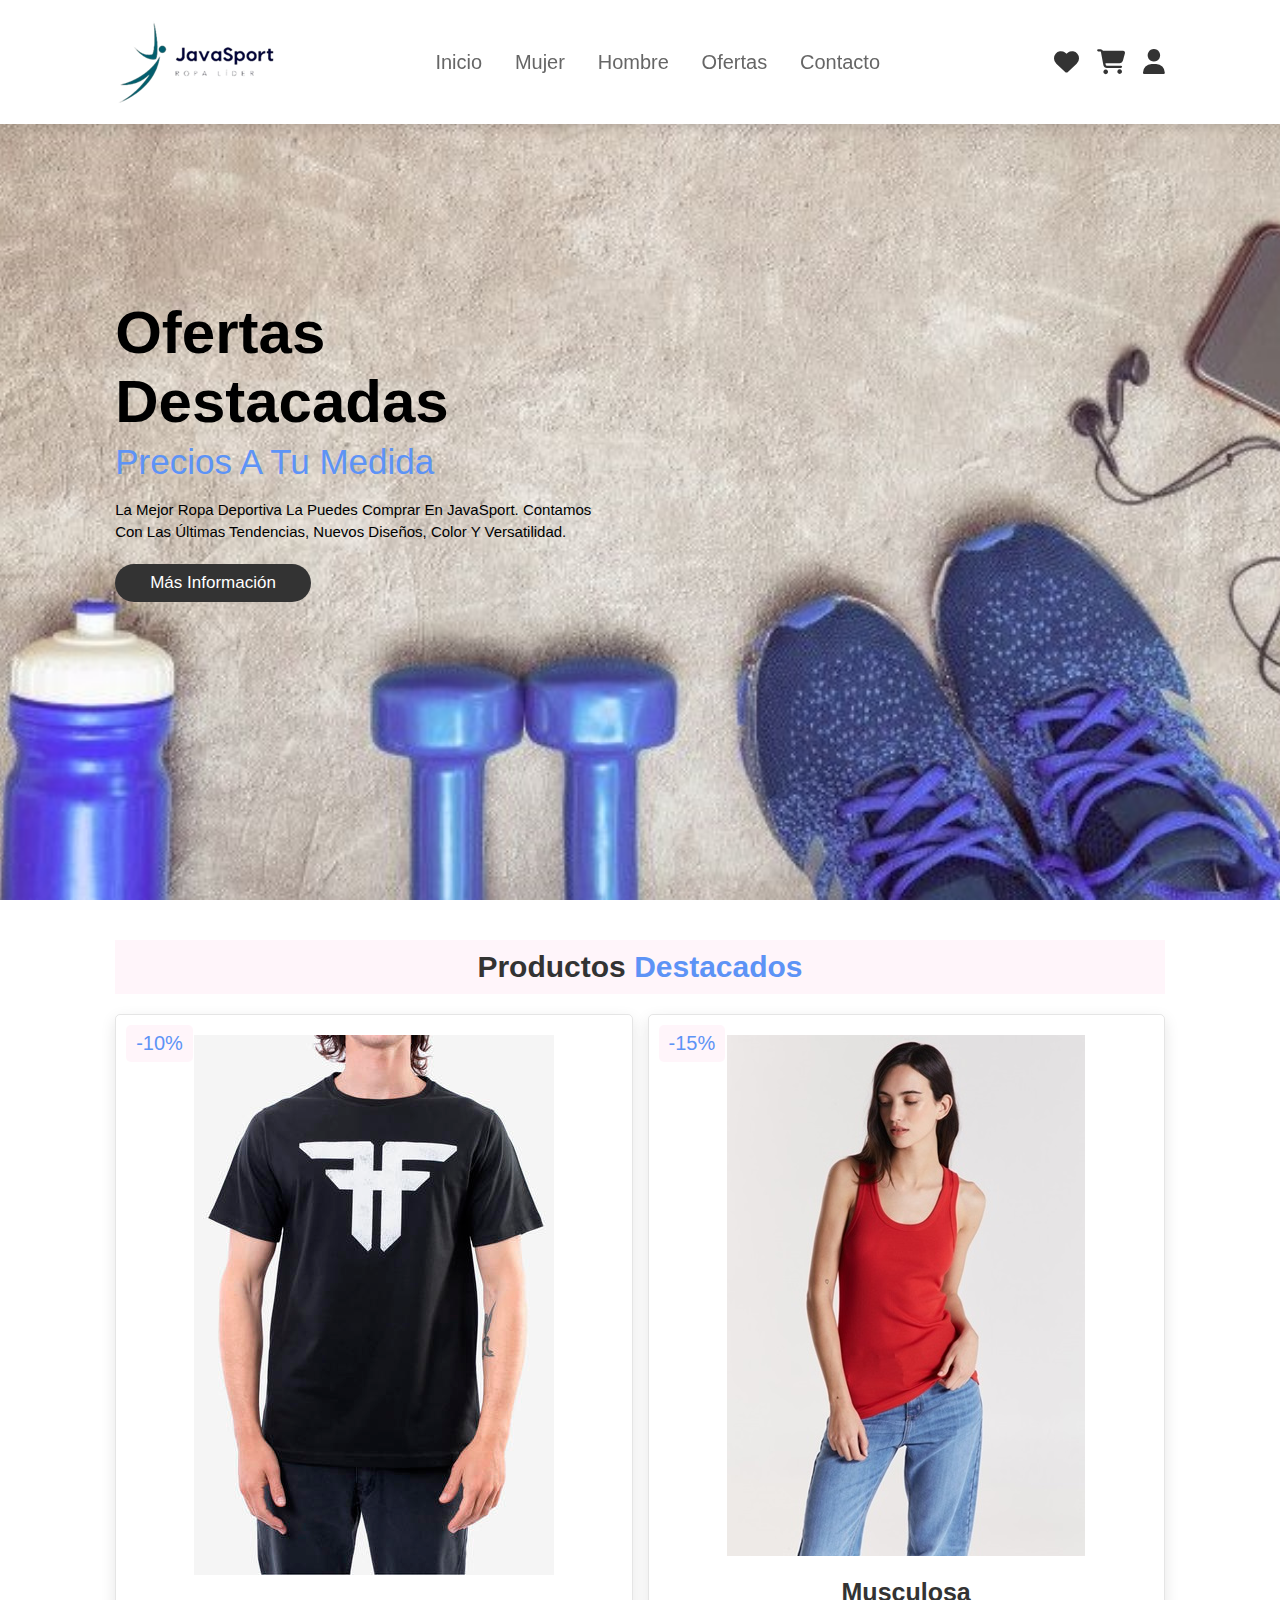
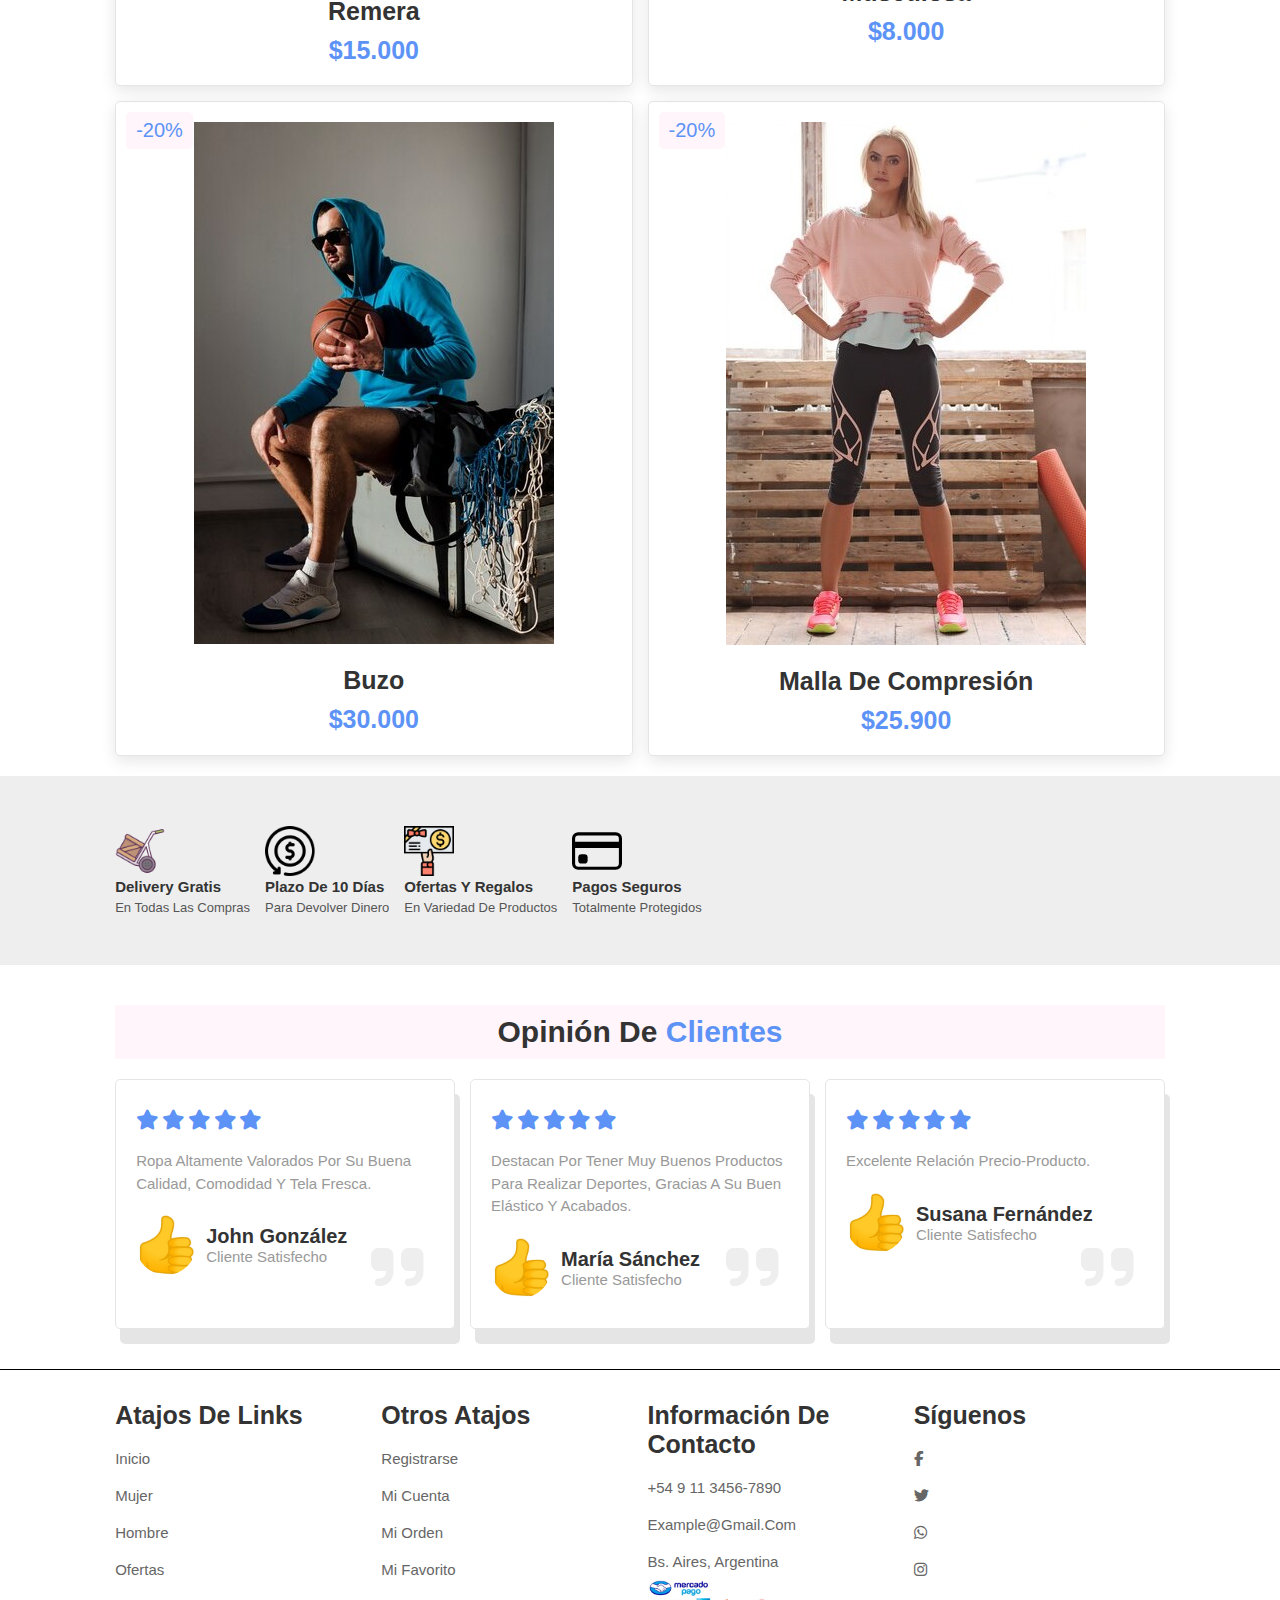
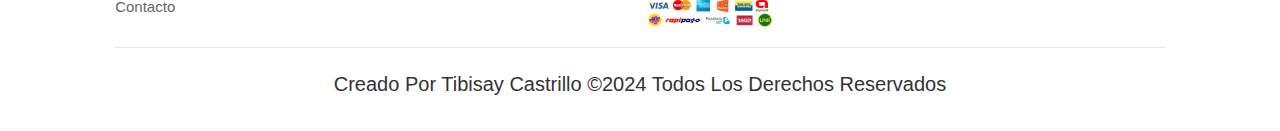
<file: index.html>
<!DOCTYPE html>
<html lang="es">
<head>
    <meta charset="UTF-8">
    <meta name="viewport" content="width=device-width, initial-scale=1.0">
    <link rel="stylesheet" href="https://cdnjs.cloudflare.com/ajax/libs/font-awesome/6.5.2/css/all.min.css">
    <link rel="stylesheet" href="/estilo.css">
    <title>JavaSport</title>
</head>
<body>
    
    <header>

        <input type="checkbox" name="" id="toggler">
        <label for="toggler" class="fas fa-bars"></label>

        <img src="/logo.png" alt="">

        <nav class="navbar">
            <a href="/index.html">Inicio</a>
            <a href="/mujer.html">Mujer</a>
            <a href="/hombre.html">Hombre</a>
            <a href="/ofertas.html">Ofertas</a>
            <a href="/contacto.html">Contacto</a>
        </nav>

        <div class="icons">
            <a href="#" class="fas fa-heart"></a>
            <a href="#" class="fas fa-shopping-cart"></a>
            <a href="/iniciodesesion.html" class="fas fa-user"></a>

        </div>

    </header>
    
    <section class="home" id="home">

        <div class="content">
            <h3>Ofertas destacadas</h3>
            <span>Precios a tu medida</span>
            <p>La mejor ropa deportiva la puedes comprar en JavaSport. Contamos con las últimas tendencias, nuevos diseños, color y versatilidad.</p>
            <a href="#" class="btn">Más Información</a>
        </div>

    </section>

    <section class="products" id="products">
        
        <h1 class="heading"> Productos <span>Destacados</span></h1>
        
        <div class="box-container">
            
            <div class="box">
                <span class="discount">-10%</span>
                <div class="image">
                    <img src="/ofertaman1.jpg" alt="">
                    <div class="icons">
                        <a href="#" class="fas fa-heart"></a>
                        <a href="#" class="cart-btn">Añadir</a>
                        <a href="#" class="fas fa-share"></a>
                    </div>
                </div>
                <div class="content">
                    <h3>Remera</h3>
                    <div class="price"> $15.000 </div>
                </div>
            </div>

            <div class="box">
                <span class="discount">-15%</span>
                <div class="image">
                    <img src="/ofertawomen1.jpg" alt="">
                    <div class="icons">
                        <a href="#" class="fas fa-heart"></a>
                        <a href="#" class="cart-btn">Añadir</a>
                        <a href="#" class="fas fa-share"></a>
                    </div>
                </div>
                <div class="content">
                    <h3>Musculosa</h3>
                    <div class="price"> $8.000 </div>
                </div>
            </div>

            <div class="box">
                <span class="discount">-20%</span>
                <div class="image">
                    <img src="/ofertamen2.jpg" alt="">
                    <div class="icons">
                        <a href="#" class="fas fa-heart"></a>
                        <a href="#" class="cart-btn">Añadir</a>
                        <a href="#" class="fas fa-share"></a>
                    </div>
                </div>
                <div class="content">
                    <h3>Buzo</h3>
                    <div class="price"> $30.000 </div>
                </div>
            </div>

            <div class="box">
                <span class="discount">-20%</span>
                <div class="image">
                    <img src="/ofertawomen2.jpg" alt="">
                    <div class="icons">
                        <a href="#" class="fas fa-heart"></a>
                        <a href="#" class="cart-btn">Añadir</a>
                        <a href="#" class="fas fa-share"></a>
                    </div>
                </div>
                <div class="content">
                    <h3>Malla de Compresión</h3>
                    <div class="price"> $25.900 </div>
                </div>
            </div>

        </div>
    </section>

    <section class="icons-container">

        <div class="icons">
            <img src="/icon1.png" alt="">
            <div class="info">
                <h3>Delivery Gratis</h3>
                <span>en todas las compras</span>
            </div>
        </div>

        <div class="icons">
            <img src="/icon2.png" alt="">
            <div class="info">
                <h3>Plazo de 10 días</h3>
                <span>para devolver dinero</span>
            </div>
        </div>

        <div class="icons">
            <img src="/icon3.png" alt="">
            <div class="info">
                <h3>Ofertas y Regalos</h3>
                <span>en variedad de productos</span>
            </div>
        </div>

        <div class="icons">
            <img src="/icon4.svg" alt="">
            <div class="info">
                <h3>Pagos Seguros</h3>
                <span>totalmente protegidos</span>
            </div>
        </div>

    </section>

    <section class="review" id="review">

        <h1 class="heading">Opinión de <span>Clientes</span></h1>

        <div class="box-container">

            <div class="box">
                <div class="stars">
                    <i class="fas fa-star"></i>
                    <i class="fas fa-star"></i>
                    <i class="fas fa-star"></i>
                    <i class="fas fa-star"></i>
                    <i class="fas fa-star"></i>
                </div>
                <p>Ropa altamente valorados por su buena calidad, comodidad y tela fresca.</p>
                <div class="user">
                    <img src="/cara hombre.jpeg" alt="">
                    <div class="user-info">
                        <h3>John González</h3>
                        <span>Cliente Satisfecho</span>
                    </div>
                </div>
                <span class="fas fa-quote-right"></span>
            </div>

            <div class="box">
                <div class="stars">
                    <i class="fas fa-star"></i>
                    <i class="fas fa-star"></i>
                    <i class="fas fa-star"></i>
                    <i class="fas fa-star"></i>
                    <i class="fas fa-star"></i>
                </div>
                <p>Destacan por tener muy buenos productos para realizar deportes, gracias a su buen elástico y acabados.</p>
                <div class="user">
                    <img src="/cara hombre.jpeg" alt="">
                    <div class="user-info">
                        <h3>María Sánchez</h3>
                        <span>Cliente Satisfecho</span>
                    </div>
                </div>
                <span class="fas fa-quote-right"></span>
            </div>

            <div class="box">
                <div class="stars">
                    <i class="fas fa-star"></i>
                    <i class="fas fa-star"></i>
                    <i class="fas fa-star"></i>
                    <i class="fas fa-star"></i>
                    <i class="fas fa-star"></i>
                </div>
                <p>Excelente relación precio-producto.</p>
                <div class="user">
                    <img src="/cara hombre.jpeg" alt="">
                    <div class="user-info">
                        <h3>Susana Fernández</h3>
                        <span>Cliente Satisfecho</span>
                    </div>
                </div>
                <span class="fas fa-quote-right"></span>
            </div>

        </div>
    </section>

    <div class="linea"></div>

    <section class="footer">

        <div class="box-container">

            <div class="box">
                <h3>Atajos de Links</h3>
                <a href="/index.html">Inicio</a>
                <a href="/mujer.html">Mujer</a>
                <a href="/hombre.html">Hombre</a>
                <a href="/ofertas.html">Ofertas</a>
                <a href="/contacto.html">Contacto</a>
            </div>

            <div class="box">
                <h3>Otros atajos</h3>
                <a href="/registro.html">Registrarse</a>
                <a href="/iniciodesesion.html">Mi cuenta</a>
                <a href="#">Mi Orden</a>
                <a href="#">Mi Favorito</a>
            </div>

            <div class="box">
                <h3>Información de Contacto</h3>
                <a href="#">+54 9 11 3456-7890</a>
                <a href="#">example@gmail.com</a>
                <a href="#">Bs. Aires, Argentina</a>
                <img src="/mercadopago_logos1.jpg" alt="">
            </div>

            <div class="box">
                <h3>Síguenos</h3> 
                <a href="https://es-la.facebook.com/login/device-based/regular/login/"><i class="fa-brands fa-facebook-f"></i></a>
                <a href="https://twitter.com/?lang=es"><i class="fab fa-twitter"></i></a>
                <a href="https://web.whatsapp.com/#"><i class="fab fa-whatsapp"></i></a>
                <a href="https://www.instagram.com/accounts/login/?next=https%3A%2F%2Fwww.instagram.com%2F&hl=es-es&aa_click=8891933284028179"><i class="fab fa-instagram"></i></a>
            </div>

        </div>

        <div class="credit"> Creado por <span> Tibisay Castrillo ©2024</span> Todos los derechos reservados</div>

    </section>

</body>
</html>
</file>
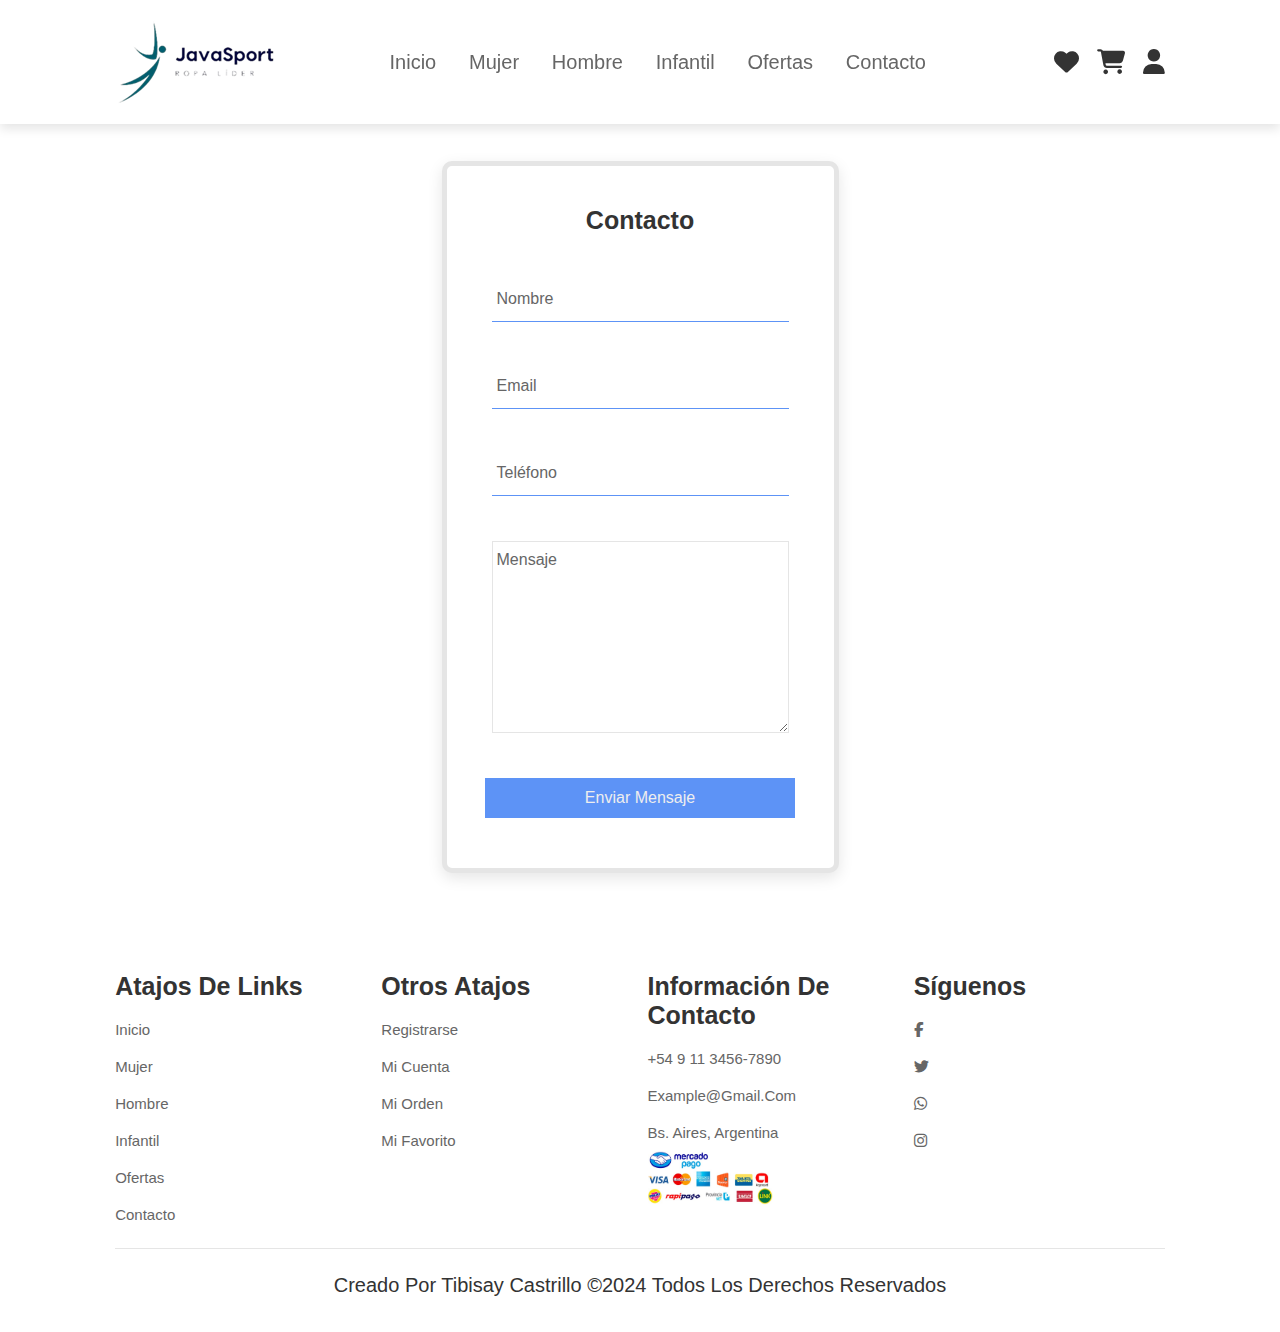
<file: contacto.html>
<!DOCTYPE html>
<html lang="es">
<head>
    <meta charset="UTF-8">
    <meta name="viewport" content="width=device-width, initial-scale=1.0">
    <link rel="stylesheet" href="https://cdnjs.cloudflare.com/ajax/libs/font-awesome/6.5.2/css/all.min.css">
    <link rel="stylesheet" href="/contacto.css">
    <title>JavaSport Contacto</title>
</head>
<body>
    
    <header>

        <input type="checkbox" name="" id="toggler">
        <label for="toggler" class="fas fa-bars"></label>

        <img src="/logo.png" alt="">

        <nav class="navbar">
            <a href="/index.html">Inicio</a>
            <a href="/mujer.html">Mujer</a>
            <a href="/hombre.html">Hombre</a>
            <a href="/infantil.html">Infantil</a>
            <a href="/ofertas.html">Ofertas</a>
            <a href="/contacto.html">Contacto</a>
        </nav>

        <div class="icons">
            <a href="#" class="fas fa-heart"></a>
            <a href="#" class="fas fa-shopping-cart"></a>
            <a href="/iniciodesesion.html" class="fas fa-user"></a>

        </div>

    </header>
    
    <section class="contact">

        <form action="" method="post" id="form">
            <div class="form">
                <h1><span> Contacto </span></h1>
                <div class="grupo">
                    <input type="text" name= "" id="name" required><span class="barra"></span>
                    <label for="">Nombre</label>
                </div>
                
                <div class="grupo">
                    <input type="email" name= "" id="name" required><span class="barra"></span>
                    <label for="">Email</label>
                </div>
                
                <div class="grupo">
                    <input type="number" name= "" id="name" required><span class="barra"></span>
                    <label for="">Teléfono</label>
                </div>
                
                <div class="grupo">
                    <textarea name="" class="texta" id="" cols="30" rows="10"></textarea>
                    <label for="">Mensaje</label>
                </div>
                
                <button type="submit">Enviar Mensaje</button>
            </div>
          
        </form>
    </section>

    <section class="footer">

        <div class="box-container">

            <div class="box">
                <h3>Atajos de Links</h3>
                <a href="/index.html">Inicio</a>
                <a href="/mujer.html">Mujer</a>
                <a href="/hombre.html">Hombre</a>
                <a href="/infantil.html">Infantil</a>
                <a href="/ofertas.html">Ofertas</a>
                <a href="/contacto.html">Contacto</a>
            </div>

            <div class="box">
                <h3>Otros atajos</h3>
                <a href="/registro.html">Registrarse</a>
                <a href="/iniciodesesion.html">Mi cuenta</a>
                <a href="#">Mi Orden</a>
                <a href="#">Mi Favorito</a>
            </div>

            <div class="box">
                <h3>Información de Contacto</h3>
                <a href="#">+54 9 11 3456-7890</a>
                <a href="#">example@gmail.com</a>
                <a href="#">Bs. Aires, Argentina</a>
                <img src="/mercadopago_logos1.jpg" alt="">
            </div>

            <div class="box">
                <h3>Síguenos</h3> 
                <a href="#"><i class="fa-brands fa-facebook-f"></i></a>
                <a href="#"><i class="fab fa-twitter"></i></a>
                <a href="#"><i class="fab fa-whatsapp"></i></a>
                <a href="#"><i class="fab fa-instagram"></i></a>
            </div>

        </div>

        <div class="credit"> Creado por <span> Tibisay Castrillo ©2024</span> Todos los derechos reservados</div>

    </section>

</body>
</html>
</file>
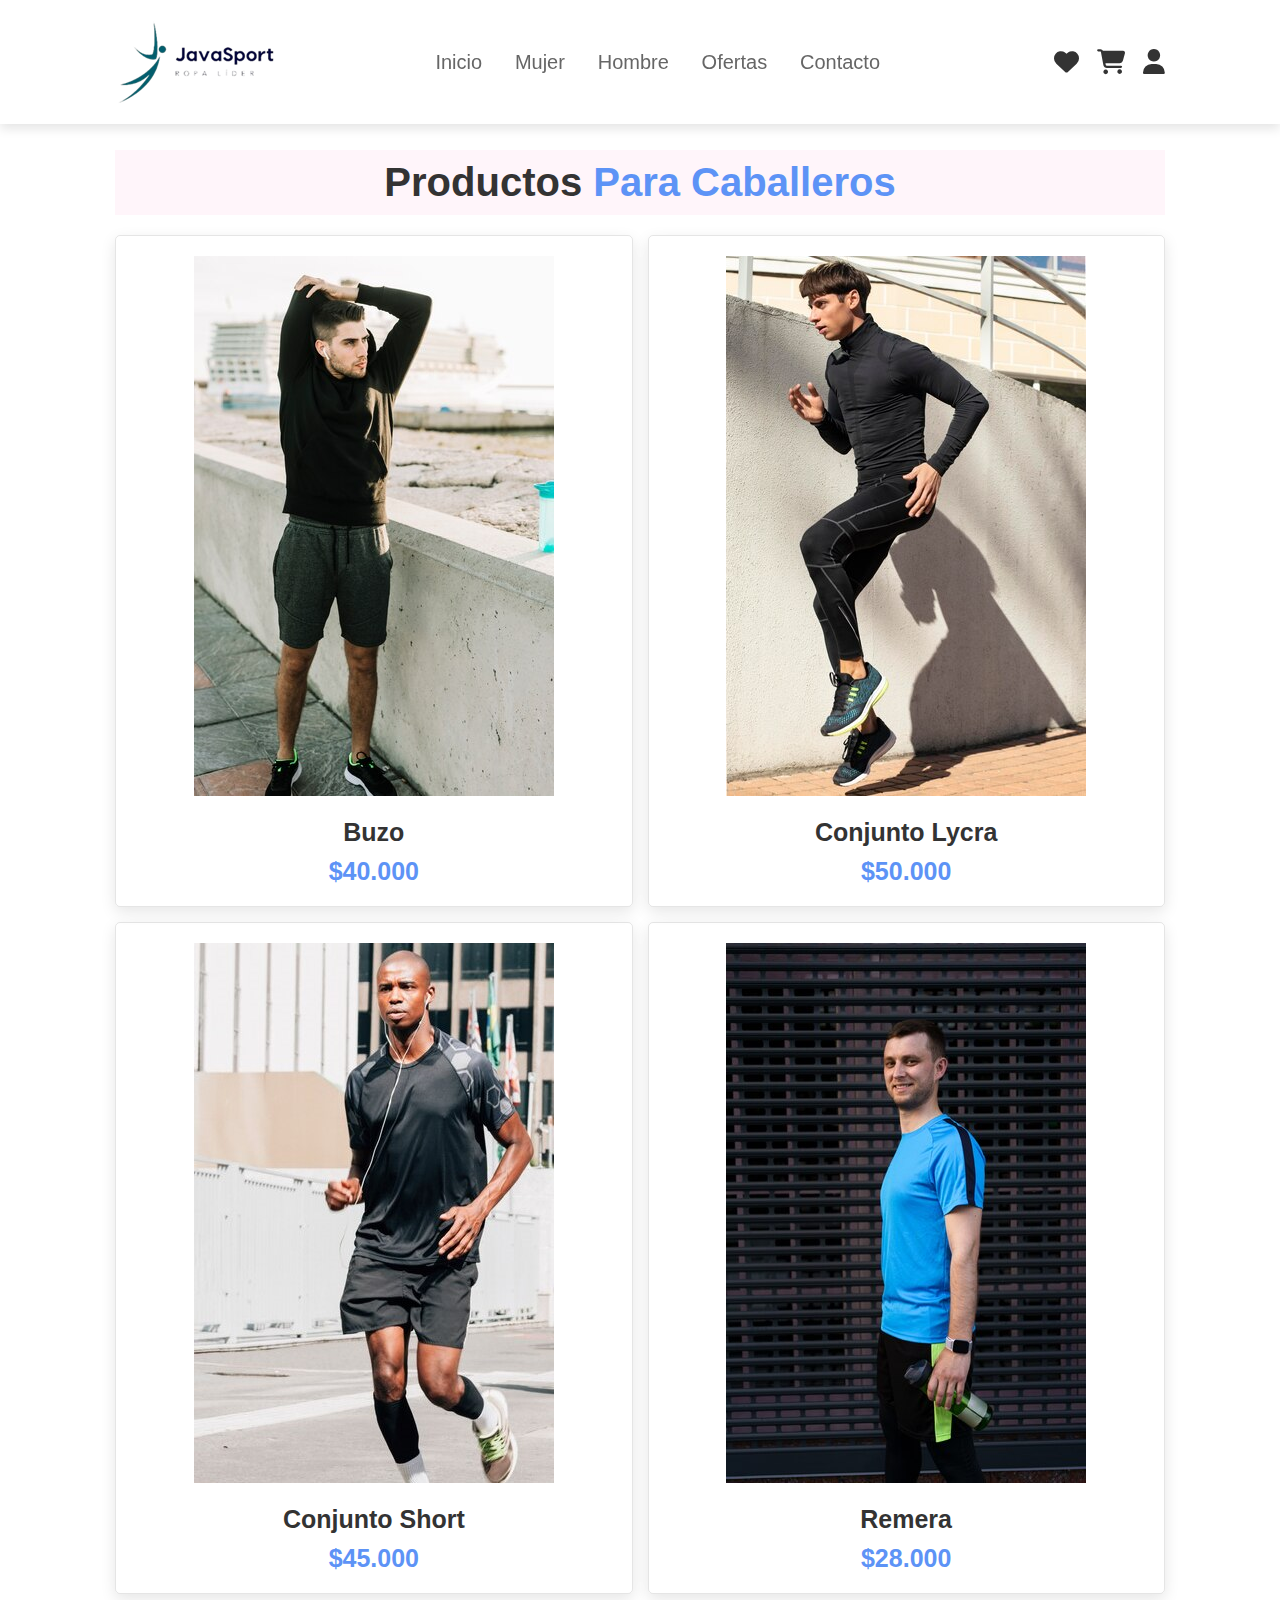
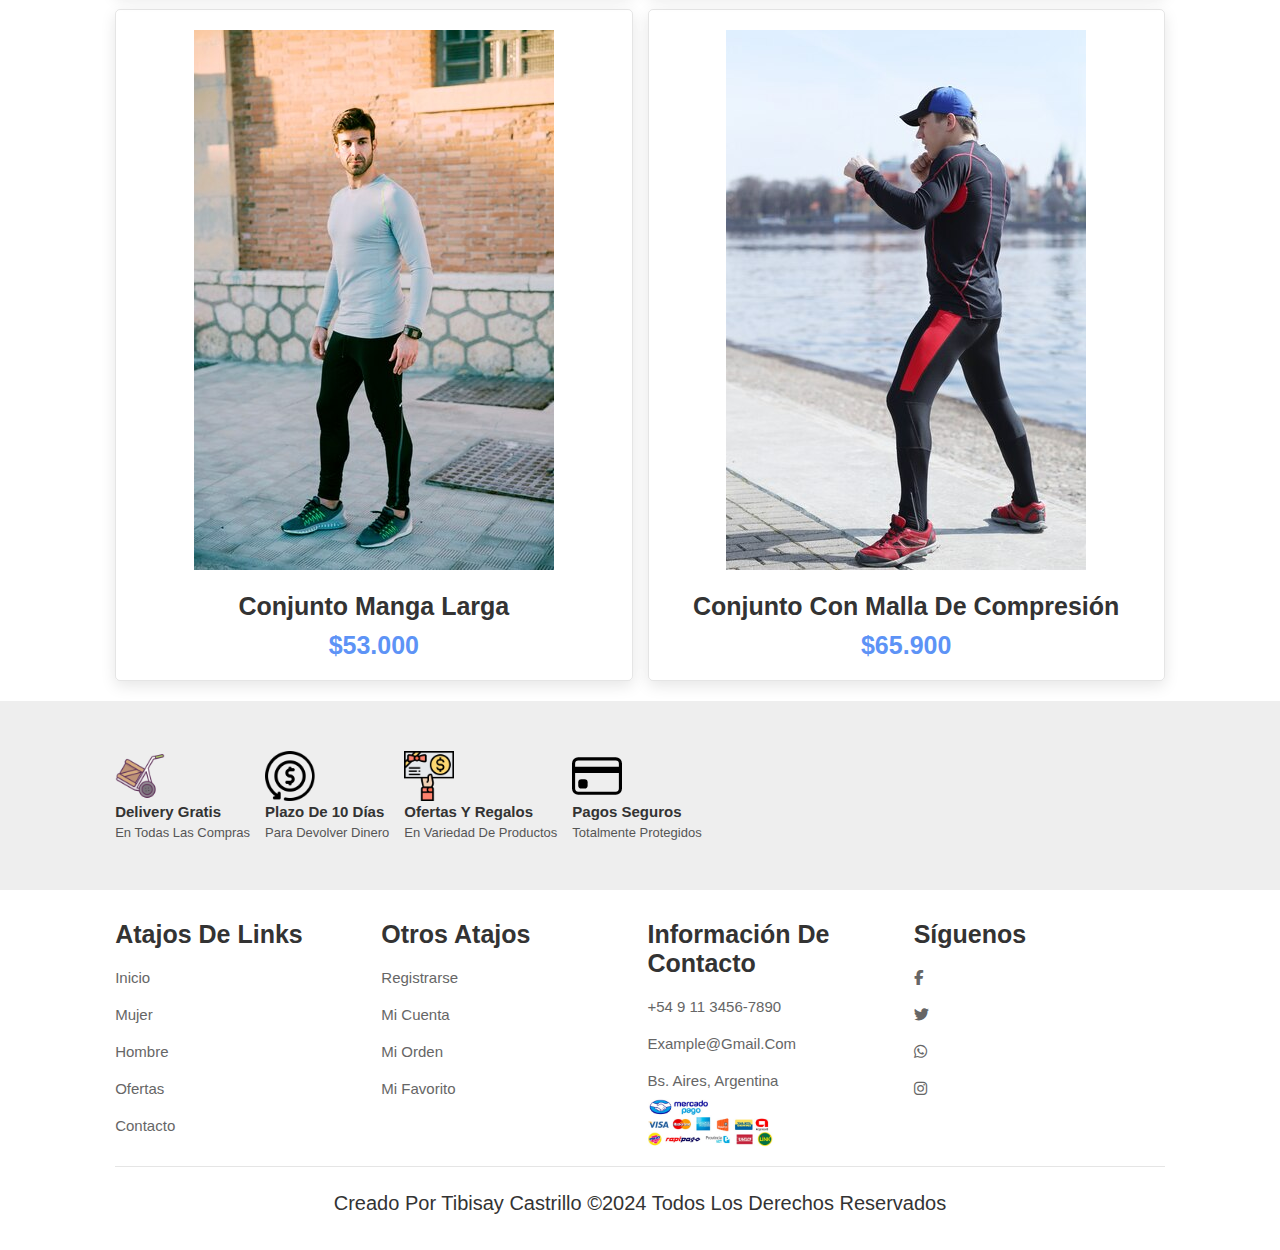
<file: hombre.html>
<!DOCTYPE html>
<html lang="es">
<head>
    <meta charset="UTF-8">
    <meta name="viewport" content="width=device-width, initial-scale=1.0">
    <link rel="stylesheet" href="https://cdnjs.cloudflare.com/ajax/libs/font-awesome/6.5.2/css/all.min.css">
    <link rel="stylesheet" href="/hombre.css">
    <title>JavaSport Hombre</title>
</head>
<body>
    
    <header>

        <input type="checkbox" name="" id="toggler">
        <label for="toggler" class="fas fa-bars"></label>

        <img src="/logo.png" alt="">

        <nav class="navbar">
            <a href="/index.html">Inicio</a>
            <a href="/mujer.html">Mujer</a>
            <a href="/hombre.html">Hombre</a>
            <a href="/ofertas.html">Ofertas</a>
            <a href="/contacto.html">Contacto</a>
        </nav>

        <div class="icons">
            <a href="#" class="fas fa-heart"></a>
            <a href="#" class="fas fa-shopping-cart"></a>
            <a href="#" class="fas fa-user"></a>

        </div>

    </header>
    
    <section class="products" id="products">
        
        <h1 class="heading"> Productos <span> para Caballeros </span></h1>
        
        <div class="box-container">
            
            <div class="box">
                
                <div class="image">
                    <img src="/hombre1.jpg" alt="">
                    <div class="icons">
                        <a href="#" class="fas fa-heart"></a>
                        <a href="#" class="cart-btn">Añadir</a>
                        <a href="#" class="fas fa-share"></a>
                    </div>
                </div>
                <div class="content">
                    <h3>Buzo</h3>
                    <div class="price"> $40.000 </div>
                </div>
            </div>

            <div class="box">
                
                <div class="image">
                    <img src="/hombre3.jpg" alt="">
                    <div class="icons">
                        <a href="#" class="fas fa-heart"></a>
                        <a href="#" class="cart-btn">Añadir</a>
                        <a href="#" class="fas fa-share"></a>
                    </div>
                </div>
                <div class="content">
                    <h3>Conjunto Lycra</h3>
                    <div class="price"> $50.000 </div>
                </div>
            </div>

            <div class="box">
                
                <div class="image">
                    <img src="/hombre4.jpg" alt="">
                    <div class="icons">
                        <a href="#" class="fas fa-heart"></a>
                        <a href="#" class="cart-btn">Añadir</a>
                        <a href="#" class="fas fa-share"></a>
                    </div>
                </div>
                <div class="content">
                    <h3>Conjunto Short</h3>
                    <div class="price"> $45.000 </div>
                </div>
            </div>

            <div class="box">
                
                <div class="image">
                    <img src="/hombre5.jpg" alt="">
                    <div class="icons">
                        <a href="#" class="fas fa-heart"></a>
                        <a href="#" class="cart-btn">Añadir</a>
                        <a href="#" class="fas fa-share"></a>
                    </div>
                </div>
                <div class="content">
                    <h3>Remera</h3>
                    <div class="price"> $28.000 </div>
                </div>
            </div>

            <div class="box">
                
                <div class="image">
                    <img src="/hombre7.jpg" alt="">
                    <div class="icons">
                        <a href="#" class="fas fa-heart"></a>
                        <a href="#" class="cart-btn">Añadir</a>
                        <a href="#" class="fas fa-share"></a>
                    </div>
                </div>
                <div class="content">
                    <h3>Conjunto Manga Larga</h3>
                    <div class="price"> $53.000 </div>
                </div>
            </div>

            <div class="box">
                
                <div class="image">
                    <img src="/hombre8.jpg" alt="">
                    <div class="icons">
                        <a href="#" class="fas fa-heart"></a>
                        <a href="#" class="cart-btn">Añadir</a>
                        <a href="#" class="fas fa-share"></a>
                    </div>
                </div>
                <div class="content">
                    <h3>Conjunto con Malla de Compresión</h3>
                    <div class="price"> $65.900 </div>
                </div>
            </div>

        </div>
    </section>

    <section class="icons-container">

        <div class="icons">
            <img src="/icon1.png" alt="">
            <div class="info">
                <h3>Delivery Gratis</h3>
                <span>en todas las compras</span>
            </div>
        </div>

        <div class="icons">
            <img src="/icon2.png" alt="">
            <div class="info">
                <h3>Plazo de 10 días</h3>
                <span>para devolver dinero</span>
            </div>
        </div>

        <div class="icons">
            <img src="/icon3.png" alt="">
            <div class="info">
                <h3>Ofertas y Regalos</h3>
                <span>en variedad de productos</span>
            </div>
        </div>

        <div class="icons">
            <img src="/icon4.svg" alt="">
            <div class="info">
                <h3>Pagos Seguros</h3>
                <span>totalmente protegidos</span>
            </div>
        </div>

    </section>

    <section class="footer">

        <div class="box-container">

            <div class="box">
                <h3>Atajos de Links</h3>
                <a href="/index.html">Inicio</a>
                <a href="/mujer.html">Mujer</a>
                <a href="/hombre.html">Hombre</a>
                <a href="/ofertas.html">Ofertas</a>
                <a href="/contacto.html">Contacto</a>
            </div>

            <div class="box">
                <h3>Otros atajos</h3>
                <a href="/registro.html">Registrarse</a>
                <a href="/iniciodesesion.html">Mi cuenta</a>
                <a href="#">Mi Orden</a>
                <a href="#">Mi Favorito</a>
            </div>

            <div class="box">
                <h3>Información de Contacto</h3>
                <a href="#">+54 9 11 3456-7890</a>
                <a href="#">example@gmail.com</a>
                <a href="#">Bs. Aires, Argentina</a>
                <img src="/mercadopago_logos1.jpg" alt="">
            </div>

            <div class="box">
                <h3>Síguenos</h3> 
                <a href="#"><i class="fa-brands fa-facebook-f"></i></a>
                <a href="#"><i class="fab fa-twitter"></i></a>
                <a href="#"><i class="fab fa-whatsapp"></i></a>
                <a href="#"><i class="fab fa-instagram"></i></a>
            </div>

        </div>

        <div class="credit"> Creado por <span> Tibisay Castrillo ©2024</span> Todos los derechos reservados</div>

    </section>

</body>
</html>
</file>
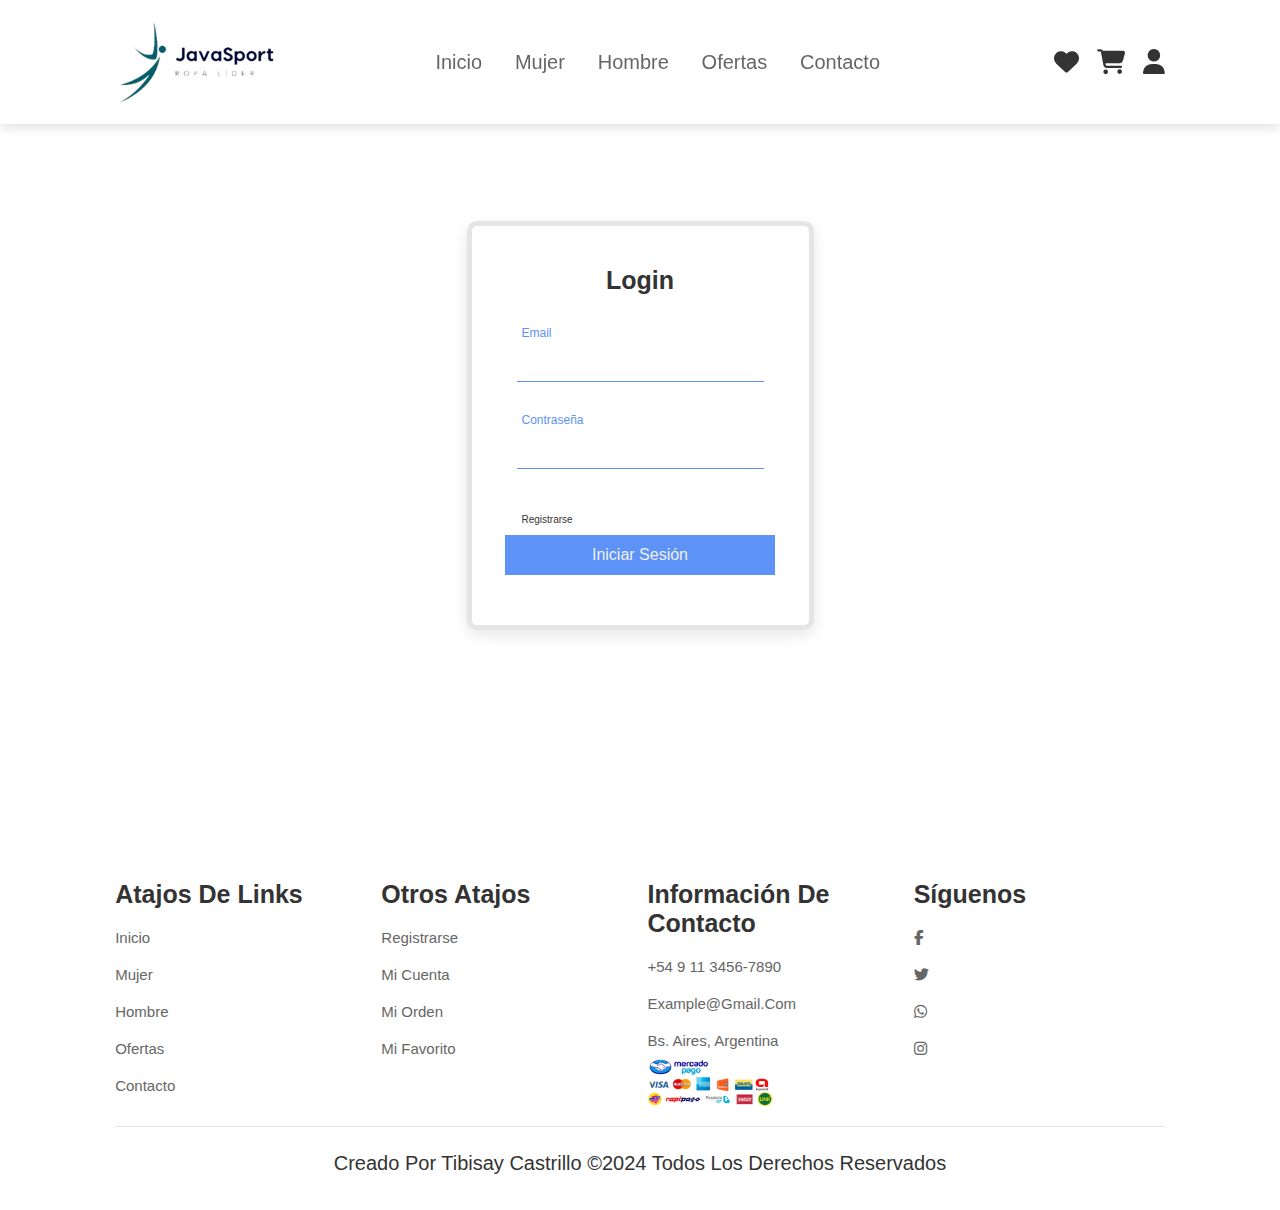
<file: iniciodesesion.html>
<!DOCTYPE html>
<html lang="es">
<head>
    <meta charset="UTF-8">
    <meta name="viewport" content="width=device-width, initial-scale=1.0">
    <link rel="stylesheet" href="https://cdnjs.cloudflare.com/ajax/libs/font-awesome/6.5.2/css/all.min.css">
    <link rel="stylesheet" href="/inicio.css">
    <title>Inicio de Sesión</title>
</head>
<body>
    
    <header>

        <input type="checkbox" name="" id="toggler">
        <label for="toggler" class="fas fa-bars"></label>

        <img src="/logo.png" alt="">

        <nav class="navbar">
            <a href="/index.html">Inicio</a>
            <a href="/mujer.html">Mujer</a>
            <a href="/hombre.html">Hombre</a>
            <a href="/ofertas.html">Ofertas</a>
            <a href="/contacto.html">Contacto</a>
        </nav>

        <div class="icons">
            <a href="#" class="fas fa-heart"></a>
            <a href="#" class="fas fa-shopping-cart"></a>
            <a href="#" class="fas fa-user"></a>

        </div>

    </header>
    
    <section class="inicio">
            
        <form action="" method="post" id="form">
            <div class="form">
                <h1><span>Login</span></h1>      
                
                <div class="grupo">
                    <input type="email" name= "" id="name"><span class="barra"></span>
                    <label for="">Email</label>
                </div>
                <div class="grupo">
                    <input type="password" name= "" id="name"><span class="barra"></span>
                    <label for="">Contraseña</label>
                </div>
                <a class="h2" href="/registro.html">Registrarse</a>

                <button type="submit">Iniciar Sesión</button>
                <p class="warnings" id="warnings"></p>
            </div>
        </form>
    </section>

    <section class="footer">

        <div class="box-container">

            <div class="box">
                <h3>Atajos de Links</h3>
                <a href="/index.html">Inicio</a>
                <a href="/mujer.html">Mujer</a>
                <a href="/hombre.html">Hombre</a>
                <a href="/ofertas.html">Ofertas</a>
                <a href="/contacto.html">Contacto</a>
            </div>

            <div class="box">
                <h3>Otros atajos</h3>
                <a href="/registro.html">Registrarse</a>
                <a href="/iniciodesesion.html">Mi cuenta</a>
                <a href="#">Mi Orden</a>
                <a href="#">Mi Favorito</a>
            </div>

            <div class="box">
                <h3>Información de Contacto</h3>
                <a href="#">+54 9 11 3456-7890</a>
                <a href="#">example@gmail.com</a>
                <a href="#">Bs. Aires, Argentina</a>
                <img src="/mercadopago_logos1.jpg" alt="">
            </div>

            <div class="box">
                <h3>Síguenos</h3> 
                <a href="#"><i class="fa-brands fa-facebook-f"></i></a>
                <a href="#"><i class="fab fa-twitter"></i></a>
                <a href="#"><i class="fab fa-whatsapp"></i></a>
                <a href="#"><i class="fab fa-instagram"></i></a>
            </div>

        </div>

        <div class="credit"> Creado por <span> Tibisay Castrillo ©2024</span> Todos los derechos reservados</div>

    </section>
    <script src="inicios.js"></script>
</body>
</html>
</file>
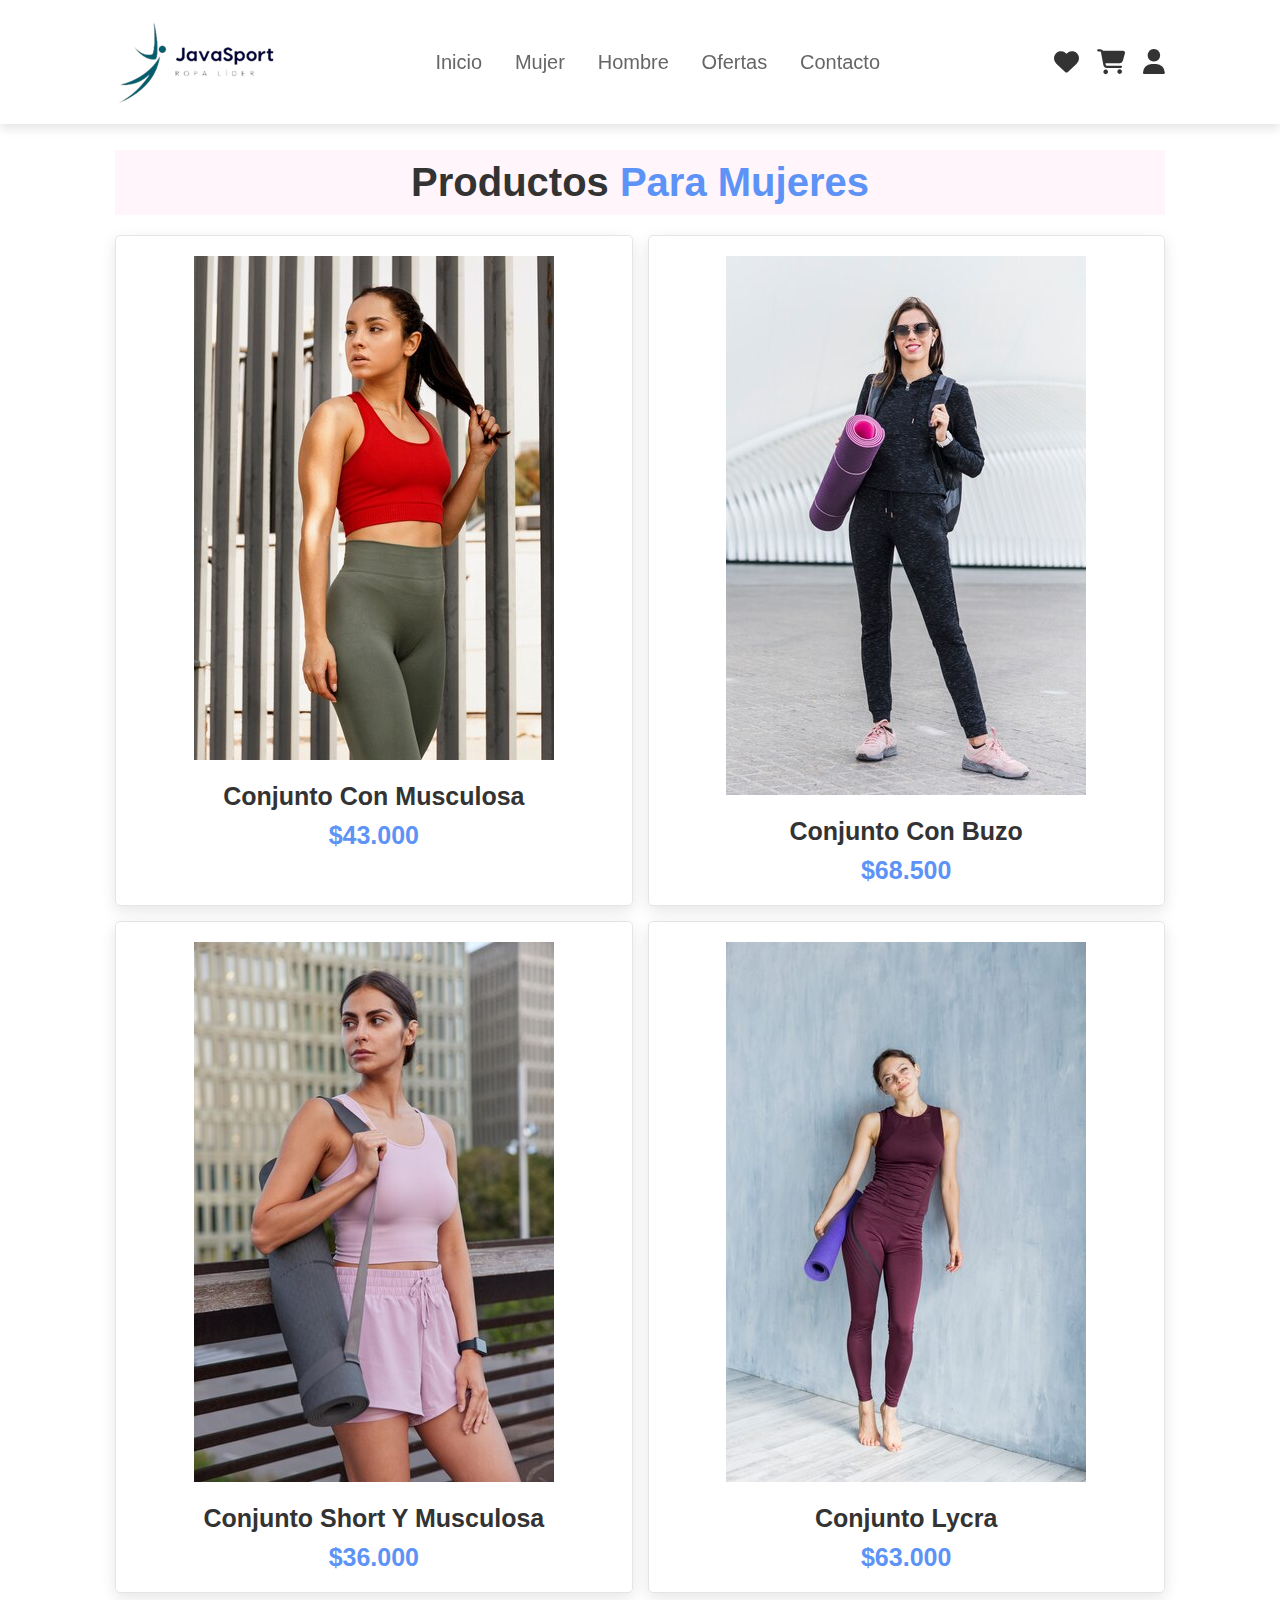
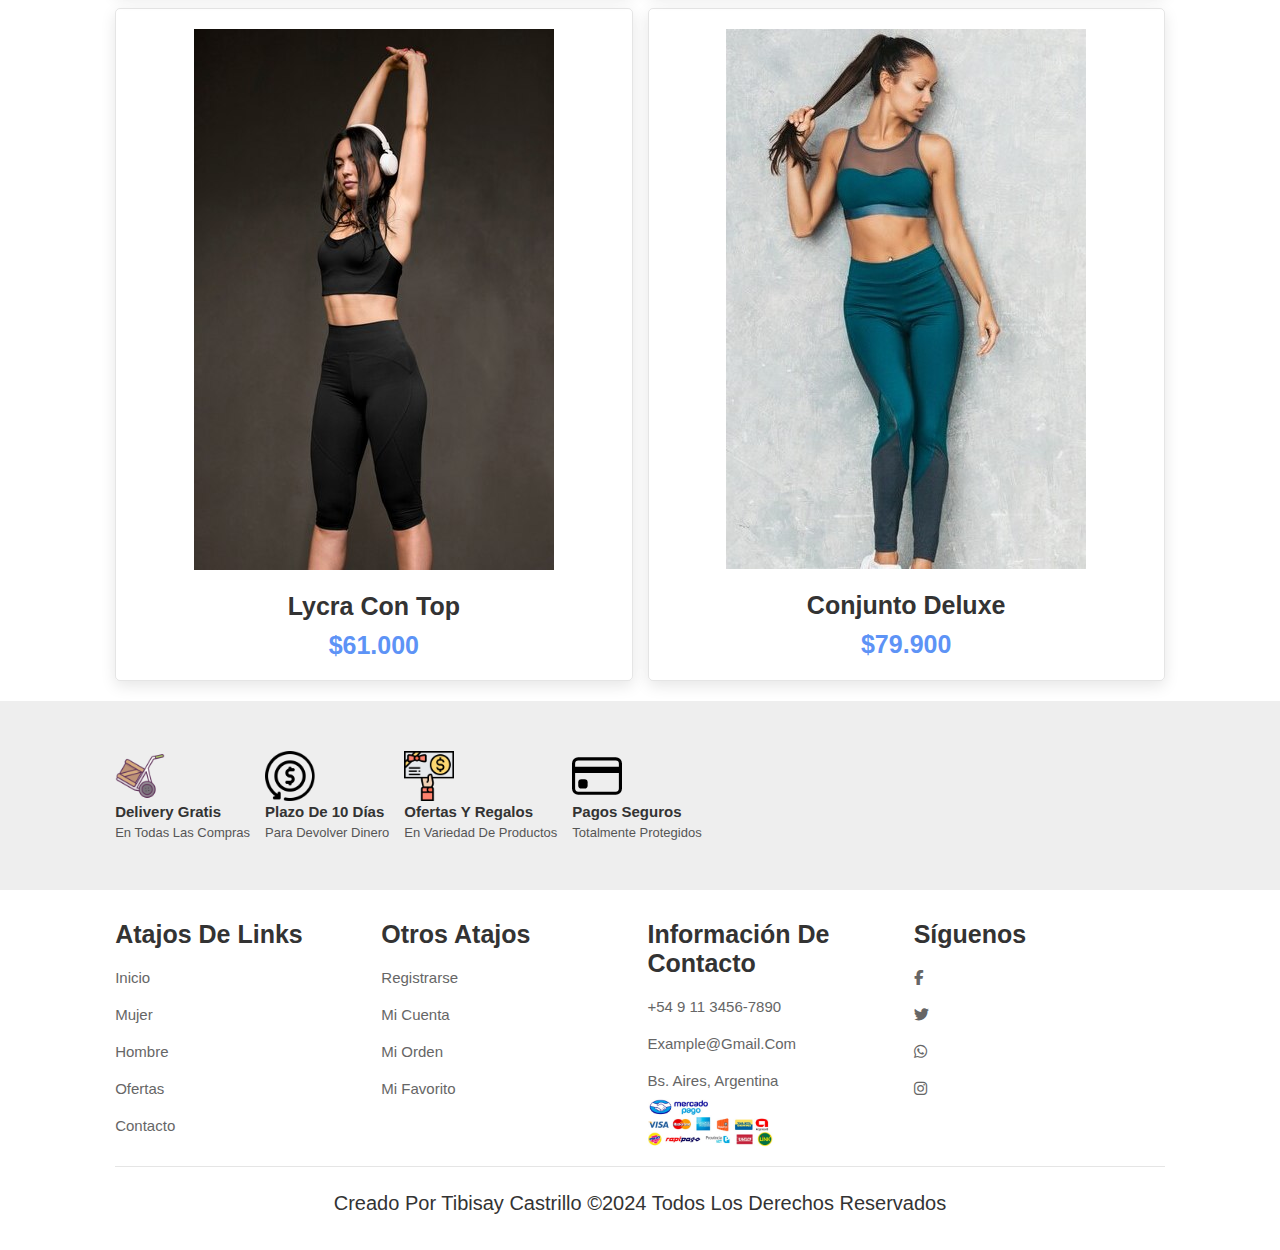
<file: mujer.html>
<!DOCTYPE html>
<html lang="es">
<head>
    <meta charset="UTF-8">
    <meta name="viewport" content="width=device-width, initial-scale=1.0">
    <link rel="stylesheet" href="https://cdnjs.cloudflare.com/ajax/libs/font-awesome/6.5.2/css/all.min.css">
    <link rel="stylesheet" href="/mujer.css">
    <title>JavaSport Mujeres</title>
</head>
<body>
    
    <header>

        <input type="checkbox" name="" id="toggler">
        <label for="toggler" class="fas fa-bars"></label>

        <img src="/logo.png" alt="">

        <nav class="navbar">
            <a href="/index.html">Inicio</a>
            <a href="/mujer.html">Mujer</a>
            <a href="/hombre.html">Hombre</a>
            <a href="/ofertas.html">Ofertas</a>
            <a href="/contacto.html">Contacto</a>
        </nav>

        <div class="icons">
            <a href="#" class="fas fa-heart"></a>
            <a href="#" class="fas fa-shopping-cart"></a>
            <a href="#" class="fas fa-user"></a>

        </div>

    </header>
    
    <section class="products" id="products">
        
        <h1 class="heading"> Productos <span> para Mujeres </span></h1>
        
        <div class="box-container">
            
            <div class="box">
                
                <div class="image">
                    <img src="/mujer1.jpg" alt="">
                    <div class="icons">
                        <a href="#" class="fas fa-heart"></a>
                        <a href="#" class="cart-btn">Añadir</a>
                        <a href="#" class="fas fa-share"></a>
                    </div>
                </div>
                <div class="content">
                    <h3>Conjunto con Musculosa</h3>
                    <div class="price"> $43.000 </div>
                </div>
            </div>

            <div class="box">
                
                <div class="image">
                    <img src="/mujer2.jpg" alt="">
                    <div class="icons">
                        <a href="#" class="fas fa-heart"></a>
                        <a href="#" class="cart-btn">Añadir</a>
                        <a href="#" class="fas fa-share"></a>
                    </div>
                </div>
                <div class="content">
                    <h3>Conjunto con Buzo</h3>
                    <div class="price"> $68.500 </div>
                </div>
            </div>

            <div class="box">
                
                <div class="image">
                    <img src="/mujer3.jpg" alt="">
                    <div class="icons">
                        <a href="#" class="fas fa-heart"></a>
                        <a href="#" class="cart-btn">Añadir</a>
                        <a href="#" class="fas fa-share"></a>
                    </div>
                </div>
                <div class="content">
                    <h3>Conjunto Short y Musculosa</h3>
                    <div class="price"> $36.000 </div>
                </div>
            </div>

            <div class="box">
                
                <div class="image">
                    <img src="/mujer4.jpg" alt="">
                    <div class="icons">
                        <a href="#" class="fas fa-heart"></a>
                        <a href="#" class="cart-btn">Añadir</a>
                        <a href="#" class="fas fa-share"></a>
                    </div>
                </div>
                <div class="content">
                    <h3>Conjunto Lycra</h3>
                    <div class="price"> $63.000 </div>
                </div>
            </div>

            <div class="box">
                
                <div class="image">
                    <img src="/mujer5.jpg" alt="">
                    <div class="icons">
                        <a href="#" class="fas fa-heart"></a>
                        <a href="#" class="cart-btn">Añadir</a>
                        <a href="#" class="fas fa-share"></a>
                    </div>
                </div>
                <div class="content">
                    <h3>Lycra con Top</h3>
                    <div class="price"> $61.000 </div>
                </div>
            </div>

            <div class="box">
                
                <div class="image">
                    <img src="/mujer6.jpg" alt="">
                    <div class="icons">
                        <a href="#" class="fas fa-heart"></a>
                        <a href="#" class="cart-btn">Añadir</a>
                        <a href="#" class="fas fa-share"></a>
                    </div>
                </div>
                <div class="content">
                    <h3>Conjunto Deluxe</h3>
                    <div class="price"> $79.900 </div>
                </div>
            </div>

        </div>
    </section>

    <section class="icons-container">

        <div class="icons">
            <img src="/icon1.png" alt="">
            <div class="info">
                <h3>Delivery Gratis</h3>
                <span>en todas las compras</span>
            </div>
        </div>

        <div class="icons">
            <img src="/icon2.png" alt="">
            <div class="info">
                <h3>Plazo de 10 días</h3>
                <span>para devolver dinero</span>
            </div>
        </div>

        <div class="icons">
            <img src="/icon3.png" alt="">
            <div class="info">
                <h3>Ofertas y Regalos</h3>
                <span>en variedad de productos</span>
            </div>
        </div>

        <div class="icons">
            <img src="/icon4.svg" alt="">
            <div class="info">
                <h3>Pagos Seguros</h3>
                <span>totalmente protegidos</span>
            </div>
        </div>

    </section>

    <section class="footer">

        <div class="box-container">

            <div class="box">
                <h3>Atajos de Links</h3>
                <a href="/index.html">Inicio</a>
                <a href="/mujer.html">Mujer</a>
                <a href="/hombre.html">Hombre</a>
                <a href="/ofertas.html">Ofertas</a>
                <a href="/contacto.html">Contacto</a>
            </div>

            <div class="box">
                <h3>Otros atajos</h3>
                <a href="/registro.html">Registrarse</a>
                <a href="/iniciodesesion.html">Mi cuenta</a>
                <a href="#">Mi Orden</a>
                <a href="#">Mi Favorito</a>
            </div>

            <div class="box">
                <h3>Información de Contacto</h3>
                <a href="#">+54 9 11 3456-7890</a>
                <a href="#">example@gmail.com</a>
                <a href="#">Bs. Aires, Argentina</a>
                <img src="/mercadopago_logos1.jpg" alt="">
            </div>

            <div class="box">
                <h3>Síguenos</h3> 
                <a href="#"><i class="fa-brands fa-facebook-f"></i></a>
                <a href="#"><i class="fab fa-twitter"></i></a>
                <a href="#"><i class="fab fa-whatsapp"></i></a>
                <a href="#"><i class="fab fa-instagram"></i></a>
            </div>

        </div>

        <div class="credit"> Creado por <span> Tibisay Castrillo ©2024</span> Todos los derechos reservados</div>

    </section>

</body>
</html>
</file>
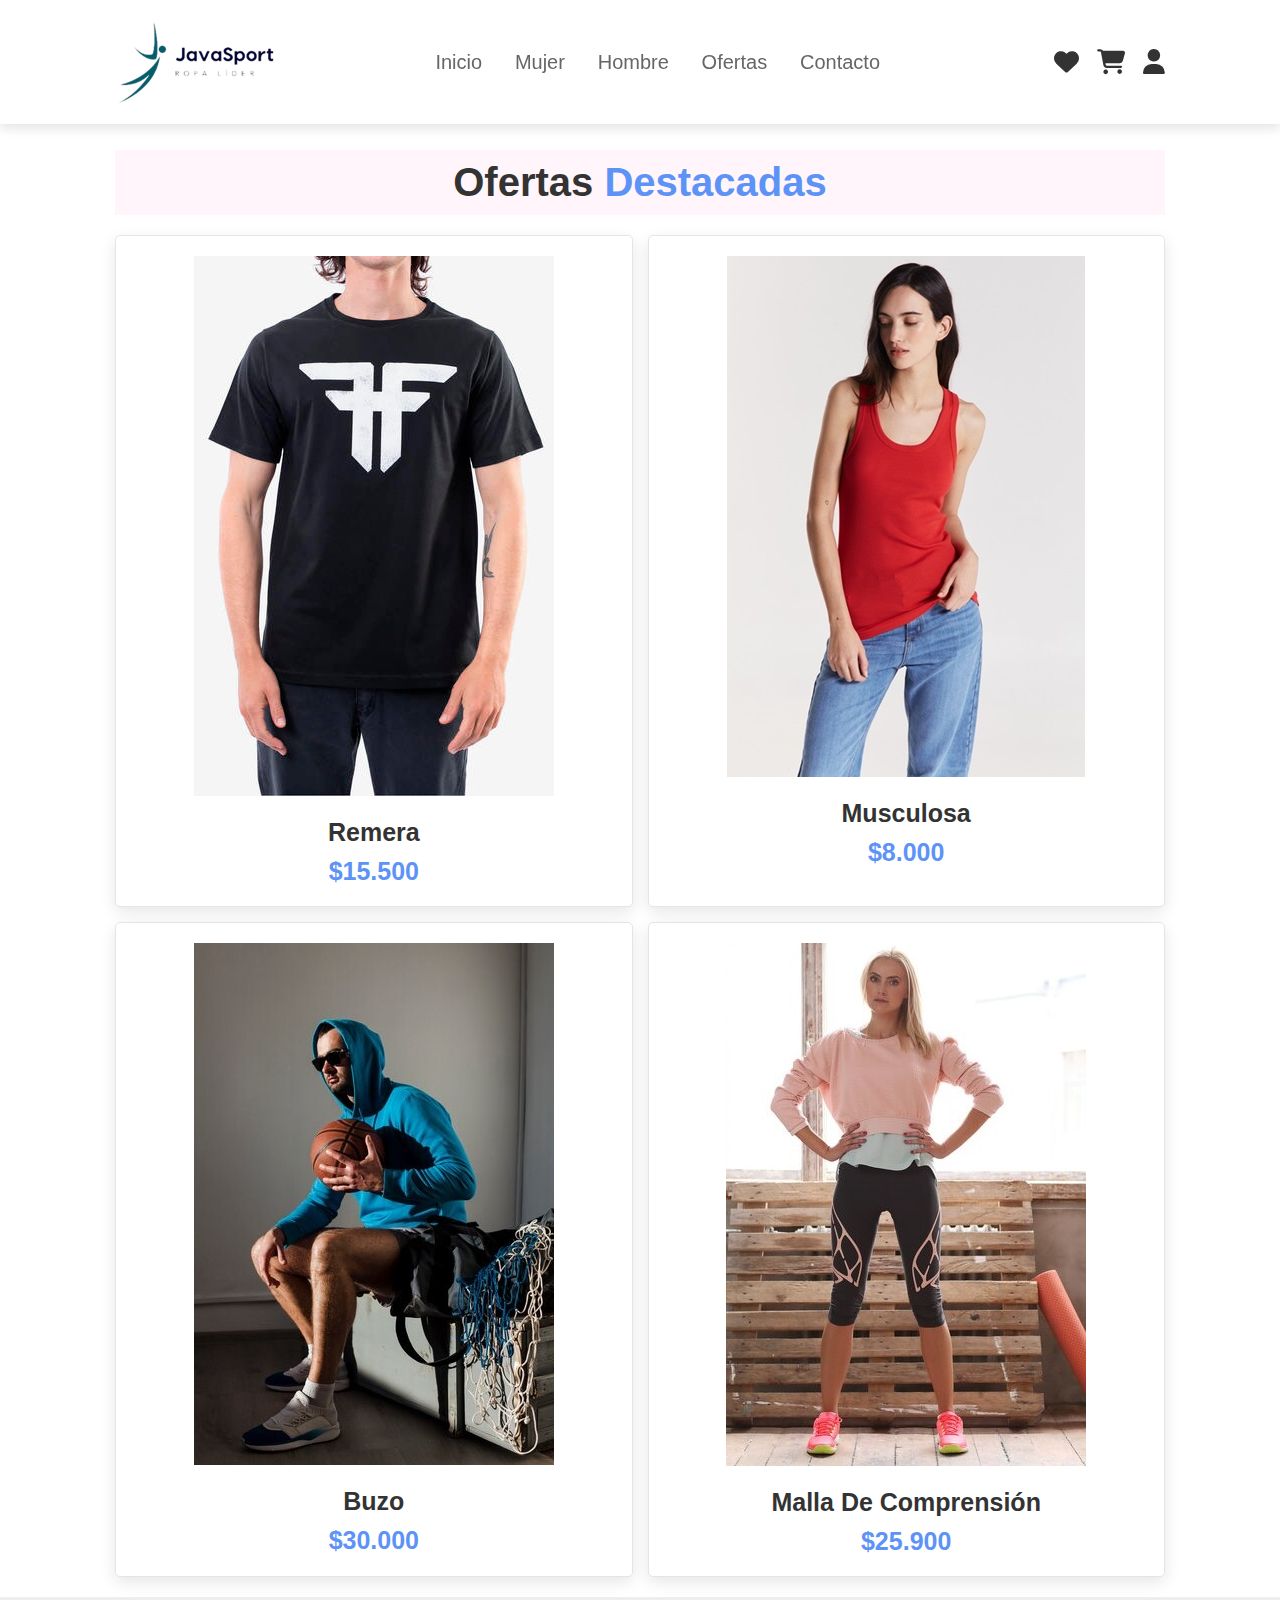
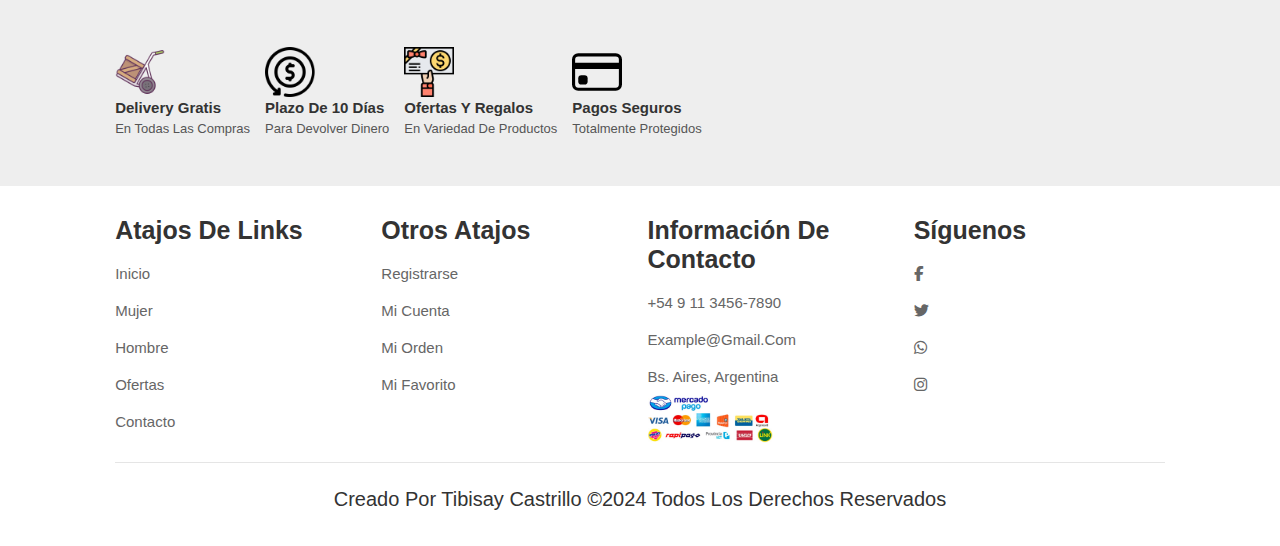
<file: ofertas.html>
<!DOCTYPE html>
<html lang="es">
<head>
    <meta charset="UTF-8">
    <meta name="viewport" content="width=device-width, initial-scale=1.0">
    <link rel="stylesheet" href="https://cdnjs.cloudflare.com/ajax/libs/font-awesome/6.5.2/css/all.min.css">
    <link rel="stylesheet" href="/ofertas.css">
    <title>JavaSport Ofertas</title>
</head>
<body>
    
    <header>

        <input type="checkbox" name="" id="toggler">
        <label for="toggler" class="fas fa-bars"></label>

        <img src="/logo.png" alt="">

        <nav class="navbar">
            <a href="/index.html">Inicio</a>
            <a href="/mujer.html">Mujer</a>
            <a href="/hombre.html">Hombre</a>
            <a href="/ofertas.html">Ofertas</a>
            <a href="/contacto.html">Contacto</a>
        </nav>

        <div class="icons">
            <a href="#" class="fas fa-heart"></a>
            <a href="#" class="fas fa-shopping-cart"></a>
            <a href="#" class="fas fa-user"></a>

        </div>

    </header>
    
    <section class="products" id="products">
        
        <h1 class="heading"> Ofertas <span> Destacadas </span></h1>
        
        <div class="box-container">

            <div class="box">
                
                <div class="image">
                    <img src="/ofertaman1.jpg" alt="">
                    <div class="icons">
                        <a href="#" class="fas fa-heart"></a>
                        <a href="#" class="cart-btn">Añadir</a>
                        <a href="#" class="fas fa-share"></a>
                    </div>
                </div>
                <div class="content">
                    <h3>Remera</h3>
                    <div class="price"> $15.500 </div>
                </div>
            </div>

            <div class="box">
                
                <div class="image">
                    <img src="/ofertawomen1.jpg" alt="">
                    <div class="icons">
                        <a href="#" class="fas fa-heart"></a>
                        <a href="#" class="cart-btn">Añadir</a>
                        <a href="#" class="fas fa-share"></a>
                    </div>
                </div>
                <div class="content">
                    <h3>Musculosa</h3>
                    <div class="price"> $8.000 </div>
                </div>
            </div>

            <div class="box">
                
                <div class="image">
                    <img src="/ofertamen2.jpg" alt="">
                    <div class="icons">
                        <a href="#" class="fas fa-heart"></a>
                        <a href="#" class="cart-btn">Añadir</a>
                        <a href="#" class="fas fa-share"></a>
                    </div>
                </div>
                <div class="content">
                    <h3>Buzo</h3>
                    <div class="price"> $30.000 </div>
                </div>
            </div>

            <div class="box">
                
                <div class="image">
                    <img src="/ofertawomen2.jpg" alt="">
                    <div class="icons">
                        <a href="#" class="fas fa-heart"></a>
                        <a href="#" class="cart-btn">Añadir</a>
                        <a href="#" class="fas fa-share"></a>
                    </div>
                </div>
                <div class="content">
                    <h3>Malla de Comprensión</h3>
                    <div class="price"> $25.900 </div>
                </div>
            </div>

        </div>
    </section>

    <section class="icons-container">

        <div class="icons">
            <img src="/icon1.png" alt="">
            <div class="info">
                <h3>Delivery Gratis</h3>
                <span>en todas las compras</span>
            </div>
        </div>

        <div class="icons">
            <img src="/icon2.png" alt="">
            <div class="info">
                <h3>Plazo de 10 días</h3>
                <span>para devolver dinero</span>
            </div>
        </div>

        <div class="icons">
            <img src="/icon3.png" alt="">
            <div class="info">
                <h3>Ofertas y Regalos</h3>
                <span>en variedad de productos</span>
            </div>
        </div>

        <div class="icons">
            <img src="/icon4.svg" alt="">
            <div class="info">
                <h3>Pagos Seguros</h3>
                <span>totalmente protegidos</span>
            </div>
        </div>

    </section>

    <section class="footer">

        <div class="box-container">

            <div class="box">
                <h3>Atajos de Links</h3>
                <a href="/index.html">Inicio</a>
                <a href="/mujer.html">Mujer</a>
                <a href="/hombre.html">Hombre</a>
                <a href="/ofertas.html">Ofertas</a>
                <a href="/contacto.html">Contacto</a>
            </div>

            <div class="box">
                <h3>Otros atajos</h3>
                <a href="/registro.html">Registrarse</a>
                <a href="/iniciodesesion.html">Mi cuenta</a>
                <a href="#">Mi Orden</a>
                <a href="#">Mi Favorito</a>
            </div>

            <div class="box">
                <h3>Información de Contacto</h3>
                <a href="#">+54 9 11 3456-7890</a>
                <a href="#">example@gmail.com</a>
                <a href="#">Bs. Aires, Argentina</a>
                <img src="/mercadopago_logos1.jpg" alt="">
            </div>

            <div class="box">
                <h3>Síguenos</h3> 
                <a href="#"><i class="fa-brands fa-facebook-f"></i></a>
                <a href="#"><i class="fab fa-twitter"></i></a>
                <a href="#"><i class="fab fa-whatsapp"></i></a>
                <a href="#"><i class="fab fa-instagram"></i></a>
            </div>

        </div>

        <div class="credit"> Creado por <span> Tibisay Castrillo ©2024</span> Todos los derechos reservados</div>

    </section>

</body>
</html>
</file>
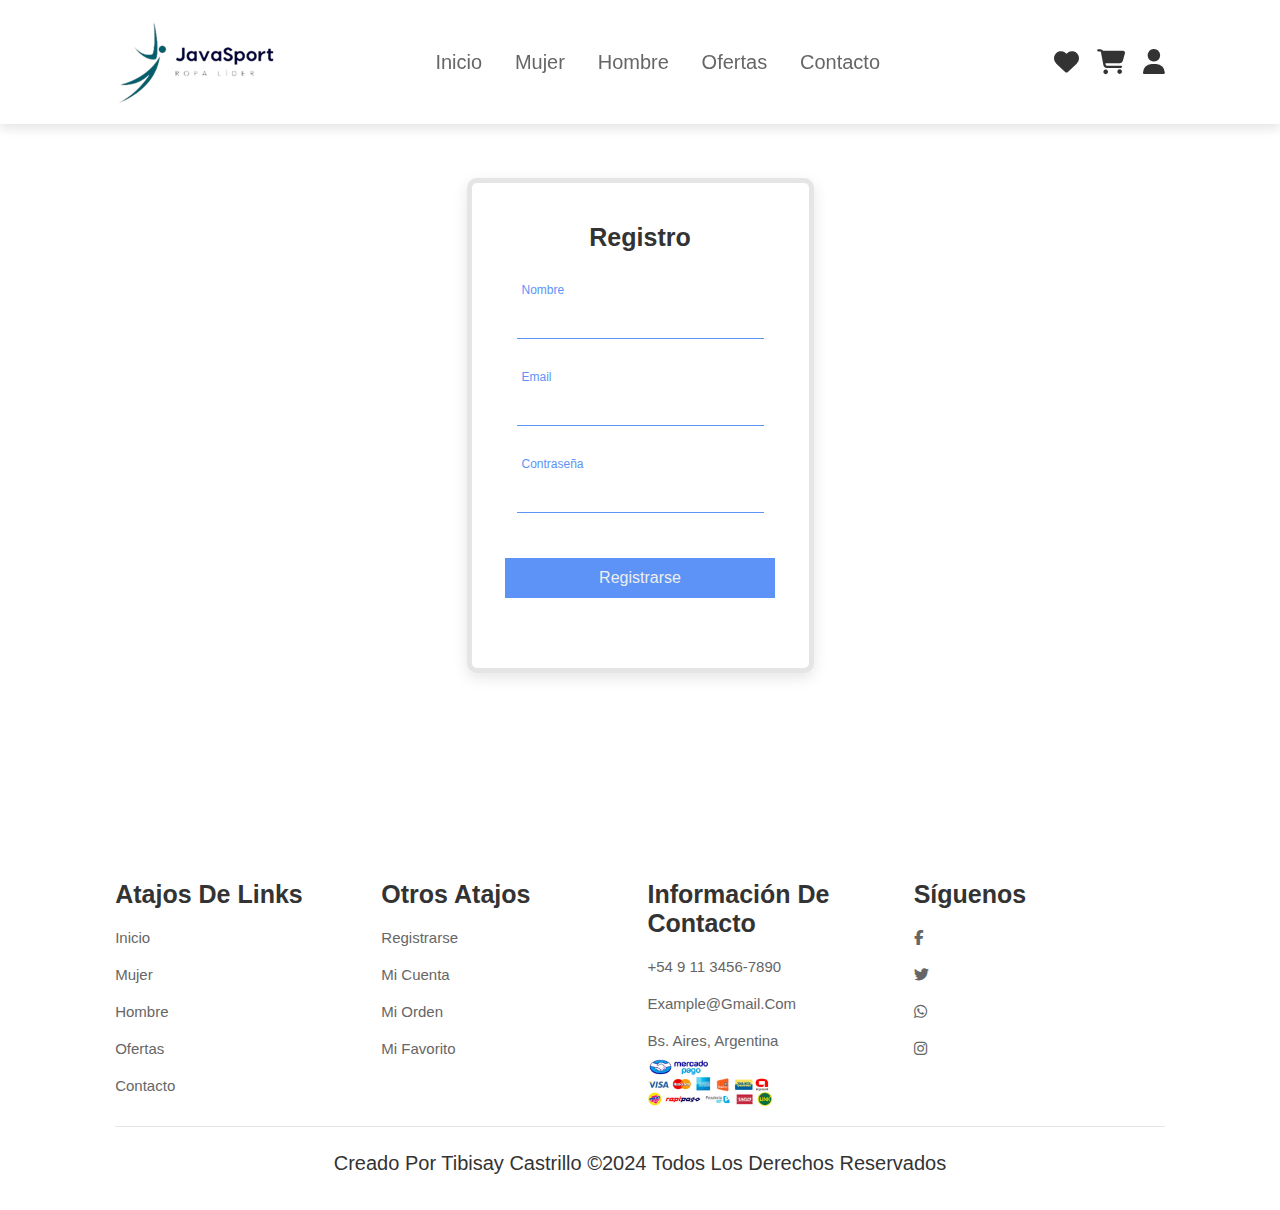
<file: registro.html>
<!DOCTYPE html>
<html lang="es">
<head>
    <meta charset="UTF-8">
    <meta name="viewport" content="width=device-width, initial-scale=1.0">
    <link rel="stylesheet" href="https://cdnjs.cloudflare.com/ajax/libs/font-awesome/6.5.2/css/all.min.css">
    <link rel="stylesheet" href="/registro.css">
    <title>Registro</title>
</head>
<body>
        
    <header>

        <input type="checkbox" name="" id="toggler">
        <label for="toggler" class="fas fa-bars"></label>

        <img src="/logo.png" alt="">

        <nav class="navbar">
            <a href="/index.html">Inicio</a>
            <a href="/mujer.html">Mujer</a>
            <a href="/hombre.html">Hombre</a>
            <a href="/ofertas.html">Ofertas</a>
            <a href="/contacto.html">Contacto</a>
        </nav>

        <div class="icons">
            <a href="#" class="fas fa-heart"></a>
            <a href="#" class="fas fa-shopping-cart"></a>
            <a href="#" class="fas fa-user"></a>

        </div>

    </header>
        <section class="registro">
            
            <form action="" method="post" id="form">
                <div class="form">
                    <h1><span>Registro</span></h1>      
                    <div class="grupo">
                        <input type="text" name= "" id="name"><span class="barra"></span>
                        <label for="">Nombre</label>
                    </div>
                    <div class="grupo">
                        <input type="email" name= "" id="email"><span class="barra"></span>
                        <label for="">Email</label>
                    </div>
                    <div class="grupo">
                        <input type="password" name= "" id="password"><span class="barra"></span>
                        <label for="">Contraseña</label>
                    </div>

                    <button type="submit">Registrarse</button>
                    <p class="warnings" id="warnings"></p>
                </div>
            </form>
        </section>

    <section class="footer">

        <div class="box-container">

            <div class="box">
                <h3>Atajos de Links</h3>
                <a href="/index.html">Inicio</a>
                <a href="/mujer.html">Mujer</a>
                <a href="/hombre.html">Hombre</a>
                <a href="/ofertas.html">Ofertas</a>
                <a href="/contacto.html">Contacto</a>
            </div>

            <div class="box">
                <h3>Otros atajos</h3>
                <a href="/registro.html">Registrarse</a>
                <a href="/iniciodesesion.html">Mi cuenta</a>
                <a href="#">Mi Orden</a>
                <a href="#">Mi Favorito</a>
            </div>

            <div class="box">
                <h3>Información de Contacto</h3>
                <a href="#">+54 9 11 3456-7890</a>
                <a href="#">example@gmail.com</a>
                <a href="#">Bs. Aires, Argentina</a>
                <img src="/mercadopago_logos1.jpg" alt="">
            </div>

            <div class="box">
                <h3>Síguenos</h3> 
                <a href="#"><i class="fa-brands fa-facebook-f"></i></a>
                <a href="#"><i class="fab fa-twitter"></i></a>
                <a href="#"><i class="fab fa-whatsapp"></i></a>
                <a href="#"><i class="fab fa-instagram"></i></a>
            </div>

        </div>

        <div class="credit"> Creado por <span> Tibisay Castrillo ©2024</span> Todos los derechos reservados</div>

    </section>
    <script src="reg.js"></script>
</body>
</html>
</file>
<file: estilo.css>
:root {
    --pink:#5d93f6;
}

* {
    margin: 0; padding: 0;
    box-sizing: border-box;
    font-family: Verdana, Geneva, Tahoma, sans-serif;
    outline: none; border: none;
    text-decoration: none;
    text-transform: capitalize;
    transition: .2s linear;
}

html {
    font-size: 62.5%;
    scroll-behavior: smooth;
    scroll-padding-top: 6rem;
    overflow-x: hidden;
}

section {
    padding: 2rem 9%;
}

.heading {
    text-align: center;
    font-size: 4rem;
    color: #333;
    padding: 1rem;
    margin: 2rem 0;
    background: rgba(255, 51, 153, .05);
}

.heading span {
    color:var(--pink) ;
}

.btn {
    display: inline-block;
    margin-top: 1rem;
    border-radius: 5rem;
    background: #333;
    color: #fff;
    padding: .9rem 3.5rem;
    cursor: pointer;
    font-size: 1.7rem;
}

.btn:hover {
    background:var(--pink) ;
}

header {
    position: fixed;
    top: 0; left: 0; right: 0;
    background: #fff;
    padding: 2rem 9%;
    display: flex;
    align-items: center;
    justify-content: space-between;
    z-index: 1000;
    box-shadow: 0 .5rem 1rem rgba(0,0,0,.1);
}

header .logo {
    font-size: 3rem;
    color: #333;
    font-weight: bolder;
}

header .logo span {
    color:var(--pink);
}

header .navbar a{
    font-size: 2rem;
    padding: 0 1.5rem;
    color: #666;
}

header .navbar a:hover {
    color:var(--pink);
}

header .icons a{
    font-size: 2.5rem;
    color: #333;
    margin-left: 1.5rem;
}

header .icons a:hover {
    color:var(--pink);
}

header #toggler{
    display: none;
}

header .fa-bars {
    font-size: 3rem;
    color: #333;
    border-radius: .5rem;
    padding: .5rem 1.5rem;
    cursor: pointer;
    border: 1rem solid rgba(0, 0, 0, .3);
    display: none;
}

.home {
    display: flex;
    align-items: center;
    min-height: 100vh;
    background: url(/background\ general.jpg) no-repeat;
    background-size: cover;
    background-position: center;
}

.home .content {
    max-width: 50rem;
}

.home .content h3 {
    font-size: 6rem;
    color: #000;
}

.home .content span {
    font-size: 3.5rem;
    color:var(--pink);
    padding: 1rem 0;
    line-height: 1.5;
}

.home .content p {
    font-size: 1.5rem;
    color: black;
    padding: 1rem 0;
    line-height: 1.5;
}

.icons-container {
    background: #eee;
    display: flex;
    flex-wrap: wrap;
    gap: 1.5rem;
    padding-top: 5rem;
    padding-bottom: 5rem;
}

.icons-container .icon {
    background: #fff;
    border: .1rem solid rgba(0, 0, 0, .1);
    padding: 2rem;
    display: flex;
    align-items: center;
    flex: 1 1 25rem;
}

.icons-container .icons img {
    height: 5rem;
    margin-right: 2rem;
}

.icons-container .icons h3 {
    color: #333;
    padding-bottom: .5rem;
    font-size: 1.5rem;
}

.icons-container .icons span {
    color: #555;
    font-size: 1.3rem;
}

.products .box-container {
    display: flex;
    flex-wrap: wrap;
    gap: 1.5rem;
}

.products .box-container .box {
    flex: 1 1 30rem;
    box-shadow: 0 .5rem 1.5rem rgba(0, 0, 0, .1);
    border-radius: .5rem;
    border: .1rem solid rgba(0, 0, 0, .1);
    position: relative;
}

.products .box-container .box .discount {
    position: absolute;
    top: 1rem; left: 1rem;
    padding: .7rem 1rem;
    font-size: 2rem;
    color:var(--pink);
    background: rgba(255, 51, 153, .05);
    z-index: 1;
    border-radius: .5rem;
}

.products .box-container .box .image {
    position: relative;
    text-align: center;
    padding-top: 2rem;
    overflow: hidden;
}

.products .box-container .box .image .img {
    height: 25rem;
}

.products .box-container .box:hover .image .img {
    transform: scale(1.1);
}

.products .box-container .box .image .icons {
    position: absolute;
    bottom: -7rem; left: 0; right: 0;
    display: flex;
}

.products .box-container .box:hover .image .icons {
    bottom: 0;
}

.products .box-container .box .image .icons a{
    height: 5rem;
    line-height: 5rem;
    font-size: 2rem;
    width: 50%;
    background:var(--pink);
    color: #fff;
}

.products .box-container .box .image .icons .cart-btn {
    border-left: .1rem solid #fff7;
    border-right: .1rem solid #fff7;
    width: 100%;
}

.products .box-container .box .image .icons a:hover {
    background: #333;
}

.products .box-container .box .content {
    padding: 2rem;
    text-align: center;
}

.products .box-container .box .content h3 {
    font-size: 2.5rem;
    color: #333;
}

.products .box-container .box .content .price {
    font-size: 2.5rem;
    color:var(--pink);
    font-weight: bolder;
    padding-top: 1rem;
}

.products .box-container .box .content .price span {
    font-size: 1.5rem;
    color: #999;
    font-weight: lighter;
    text-decoration: line-through;
}

.review .box-container {
    display: flex;
    flex-wrap: wrap;
    gap: 1.5rem;
}

.review .box-container .box {
    flex: 1 1 30rem;
    box-shadow: 0.5rem 1.5rem rgba(0, 0, 0, .1);
    border-radius: .5rem;
    padding: 3rem 2rem;
    position: relative;
    border: .1rem solid rgba(0, 0, 0, .1);
}

.review .box-container .box .fa-quote-right {
    position: absolute;
    bottom: 3rem; right: 3rem;
    font-size: 6rem;
    color: #eee;
}

.review .box-container .box .stars i {
    color:var(--pink);
    font-size: 2rem;
}

.review .box-container .box p {
    color: #999;
    font-size: 1.5rem;
    line-height: 1.5;
    padding-top: 2rem;
}

.review .box-container .box .user {
    display: flex;
    align-items: center;
    padding-top: 2rem;
}

.review .box-container .box .user img {
    height: 6rem;
    width: 6rem;
    border-radius: 50%;
    object-fit: cover;
    margin-right: 1rem;
}

.review .box-container .box .user h3 {
    font-size: 2rem;
    color: #333;
}

.review .box-container .box .user span {
    font-size: 1.5rem;
    color: #999;
}

.contact .row {
    display: flex;
    flex-wrap: wrap-reverse;
    gap: 1.5rem;
    align-items: center;
}

.contact .row form {
    flex: 1 1 40rem;
    padding: 2rem 2.5rem;
    box-shadow: 0 .5rem 1.5rem rgba(0, 0, 0, .1);
    border: .1rem solid rgba(0, 0, 0, .1);
    background: #fff;
    border-radius: .5rem;
}

.contact .row .image {
    flex: 1 1 40rem;
}

.contact .row .image img {
    width: 100%;
}

.contact .row form .box {
    padding: 1rem;
    font-size: 1.7rem;
    color: #333;
    text-transform: none;
    border: .1rem solid rgba(0, 0, 0, .1);
    border-radius: .5rem;
    margin: .7rem 0;
    width: 100%;
}

.contact .row form .box:focus {
    border-color:var(--pink);
}

.contact .row form textarea {
    height: 15rem;
    resize: none;
}

.linea {
    border-top: 1px solid black;
    height: 2px;
    padding: 0;
    margin: 20px auto 0 auto;
}

.footer .box-container {
    display: flex;
    flex-wrap: wrap;
    gap: 1.5rem;
}

.footer .box-container .box {
    flex: 1 1 25rem;
}

.footer .box-container .box h3 {
    color: #333;
    font-size: 2.5rem;
    padding: 1rem 0;
}

.footer .box-container .box a {
    display: block;
    color: #666;
    font-size: 1.5rem;
    padding: 1rem 0;
}

.footer .box-container .box a:hover {
    color:var(--pink);
    text-decoration: underline;
}

.footer .box-container .box img {
    width: 50%;
    height: 20%;
    align-items: center;
}

.footer .credit{
    text-align: center;
    padding: 1.5rem;
    margin-top: 1.5rem;
    padding-top: 2.5rem;
    font-size: 2rem;
    color: #333;
    border-top: .1rem solid rgba(0, 0, 0, .1);
}


/* media queries */
@media (max-width:991px) {

    html {
         font-size: 55%;
         }
    
    header {
        padding: 2rem;
    }

    section {
        padding: 2rem;
    }

    .home {
        background-position: left;
    }

}

@media (max-width:768px) {
    
    header .fa-bars {
        display: block;
    }

    header .navbar {
        position: absolute;
        top: 100%; left: 0; right: 0;
        background: #eee;
        border-top: .1rem solid rgba(0, 0, 0, .1);
        clip-path: polygon(0 0, 100% 0, 100% 0, 0 0);
    }

    header #toggler:checked ~ .navbar {
        clip-path: polygon(0 0, 100% 0, 100% 100%, 0 100%);
    }

    header .navbar a{
        margin: 1.5rem;
        padding: 1.5rem;
        background: #fff;
        border: 1rem solid rgba(0, 0, 0, .1);
        display: block;
    }

    .home .content h3 {
        font-size: 5rem;
    }

    .home .content span {
        font-size: 2.5rem;
    }

}

@media (max-width:450px) {

    html {
        font-size: 50%;
    }
}

.heading {
    font-size: 3rem;
}
</file>
<file: contacto.css>
:root {
    --pink:#5d93f6;
}

* {
    margin: 0; padding: 0;
    box-sizing: border-box;
    font-family: Verdana, Geneva, Tahoma, sans-serif;
    outline: none; border: none;
    text-decoration: none;
    text-transform: capitalize;
    transition: .2s linear;
}

html {
    font-size: 62.5%;
    scroll-behavior: smooth;
    scroll-padding-top: 6rem;
    overflow-x: hidden;
}

section {
    margin-top: 10rem;
    padding: 2rem 9%;
}

header {
    position: fixed;
    top: 0; left: 0; right: 0;
    background: #fff;
    padding: 2rem 9%;
    display: flex;
    align-items: center;
    justify-content: space-between;
    z-index: 1000;
    box-shadow: 0 .5rem 1rem rgba(0,0,0,.1);
}

header .logo {
    font-size: 3rem;
    color: #333;
    font-weight: bolder;
}

header .logo span {
    color:var(--pink);
}

header .navbar a{
    font-size: 2rem;
    padding: 0 1.5rem;
    color: #666;
}

header .navbar a:hover {
    color:var(--pink);
}

header .icons a{
    font-size: 2.5rem;
    color: #333;
    margin-left: 1.5rem;
}

header .icons a:hover {
    color:var(--pink);
}

header #toggler{
    display: none;
}

header .fa-bars {
    font-size: 3rem;
    color: #333;
    border-radius: .5rem;
    padding: .5rem 1.5rem;
    cursor: pointer;
    border: 1rem solid rgba(0, 0, 0, .3);
    display: none;
}

.contact {
    margin-top: 15%;
    height: 650px;
    display: flex;
    justify-content: center;
    align-items: center;
}

h1 {
    font-size: 25px;
    text-align: center;
    font-weight: 700;
    color: #333;
}

form {
    padding: 40px 0;
    box-shadow: 0 .5rem 1.5rem rgba(0, 0, 0, .1);
    border: 5px solid rgba(0, 0, 0, .1);
    background: #fff;
    border-radius: 10px;
}

.form {
    width: 100%;
    margin: auto;
}

form .grupo{
    position: relative;
    margin: 45px;
}

input {
    background: none;
    color: #666;
    font-size: 18px;
    padding: 10px 10px 10px 5px;
    display: block;
    width: 100%;
    border: none;
    border-bottom: 1px solid var(--pink);
}

input:focus {
    outline: none;
    color: #333;
}

label {
    color: #666;
    font-size: 16px;
    position: absolute;
    left: 5px;
    top: 10px;
    transition: 0.5s ease-in-out all;
    pointer-events: none;
}

input:focus~label,
input:valid~label {
    top: -14px;
    font-size: 12px;
    color: #5d93f6;
}

.barra {
    position: relative;
    display: block;
    width: 100%;
}

.barra::before {
    content: "";
    height: 2px;
    width: 0%;
    bottom: 0;
    position: absolute;
    transition: 0.3s ease width;
    left: 0;
}
    
input:focus~.barra::before {
    width: 100%;
}

button {
    font-family: Verdana, Geneva, Tahoma, sans-serif;
    background: #5d93f6;
    border: none;
    display: block;
    width: 80%;
    margin: 10px auto;
    color:#eee;
    height: 40px;
    font-size: 16px;
    cursor: pointer;
}

.texta {
    background: #fff;
    border: .1rem solid rgba(0, 0, 0, .1);
    padding: 2rem;
    display: flex;
    flex: 1 1 25rem;
}

.footer .box-container {
    display: flex;
    flex-wrap: wrap;
    gap: 1.5rem;
}

.footer .box-container .box {
    flex: 1 1 25rem;
}

.footer .box-container .box h3 {
    color: #333;
    font-size: 2.5rem;
    padding: 1rem 0;
}

.footer .box-container .box a {
    display: block;
    color: #666;
    font-size: 1.5rem;
    padding: 1rem 0;
}

.footer .box-container .box a:hover {
    color:var(--pink);
    text-decoration: underline;
}

.footer .box-container .box img {
    width: 50%;
    height: 20%;
    align-items: center;
}

.footer .credit{
    text-align: center;
    padding: 1.5rem;
    margin-top: 1.5rem;
    padding-top: 2.5rem;
    font-size: 2rem;
    color: #333;
    border-top: .1rem solid rgba(0, 0, 0, .1);
}

/* media queries */
@media (max-width:991px) {

    html {
         font-size: 55%;
         }
    
    header {
        padding: 2rem;
    }

    section {
        padding: 2rem;
    }

    .home {
        background-position: left;
    }

}

@media (max-width:768px) {
    
    header .fa-bars {
        display: block;
    }

    header .navbar {
        position: absolute;
        top: 100%; left: 0; right: 0;
        background: #eee;
        border-top: .1rem solid rgba(0, 0, 0, .1);
        clip-path: polygon(0 0, 100% 0, 100% 0, 0 0);
    }

    header #toggler:checked ~ .navbar {
        clip-path: polygon(0 0, 100% 0, 100% 100%, 0 100%);
    }

    header .navbar a{
        margin: 1.5rem;
        padding: 1.5rem;
        background: #fff;
        border: 1rem solid rgba(0, 0, 0, .1);
        display: block;
    }

    .home .content h3 {
        font-size: 5rem;
    }

    .home .content span {
        font-size: 2.5rem;
    }

}

@media (max-width:450px) {

    html {
        font-size: 50%;
    }
}
</file>
<file: hombre.css>
:root {
    --pink:#5d93f6;
}

* {
    margin: 0; padding: 0;
    box-sizing: border-box;
    font-family: Verdana, Geneva, Tahoma, sans-serif;
    outline: none; border: none;
    text-decoration: none;
    text-transform: capitalize;
    transition: .2s linear;
}

html {
    font-size: 62.5%;
    scroll-behavior: smooth;
    scroll-padding-top: 6rem;
    overflow-x: hidden;
}

section {
    padding: 2rem 9%;
}

header {
    position: fixed;
    top: 0; left: 0; right: 0;
    background: #fff;
    padding: 2rem 9%;
    display: flex;
    align-items: center;
    justify-content: space-between;
    z-index: 1000;
    box-shadow: 0 .5rem 1rem rgba(0,0,0,.1);
}

header .logo {
    font-size: 3rem;
    color: #333;
    font-weight: bolder;
}

header .logo span {
    color:var(--pink);
}

header .navbar a{
    font-size: 2rem;
    padding: 0 1.5rem;
    color: #666;
}

header .navbar a:hover {
    color:var(--pink);
}

header .icons a{
    font-size: 2.5rem;
    color: #333;
    margin-left: 1.5rem;
}

header .icons a:hover {
    color:var(--pink);
}

header #toggler{
    display: none;
}

header .fa-bars {
    font-size: 3rem;
    color: #333;
    border-radius: .5rem;
    padding: .5rem 1.5rem;
    cursor: pointer;
    border: 1rem solid rgba(0, 0, 0, .3);
    display: none;
}

.home {
    display: flex;
    align-items: center;
    min-height: 100vh;
    background: url(/background\ general.jpg) no-repeat;
    background-size: cover;
    background-position: center;
}

.home .content {
    max-width: 50rem;
}

.home .content h3 {
    font-size: 6rem;
    color: #000;
}

.home .content span {
    font-size: 3.5rem;
    color:var(--pink);
    padding: 1rem 0;
    line-height: 1.5;
}

.home .content p {
    font-size: 1.5rem;
    color: black;
    padding: 1rem 0;
    line-height: 1.5;
}

.products .heading {
    text-align: center;
    font-size: 4rem;
    color: #333;
    padding: 1rem;
    margin-top: 13rem;
    margin-bottom: 2rem;
    margin-left: 0;
    margin-right: 0;
    background: rgba(255, 51, 153, .05);    
}

.products .heading span {
    color:var(--pink) ;
}

.products .box-container {
    display: flex;
    flex-wrap: wrap;
    gap: 1.5rem;
}

.products .box-container .box {
    flex: 1 1 30rem;
    box-shadow: 0 .5rem 1.5rem rgba(0, 0, 0, .1);
    border-radius: .5rem;
    border: .1rem solid rgba(0, 0, 0, .1);
    position: relative;
}

.products .box-container .box .discount {
    position: absolute;
    top: 1rem; left: 1rem;
    padding: .7rem 1rem;
    font-size: 2rem;
    color:var(--pink);
    background: rgba(255, 51, 153, .05);
    z-index: 1;
    border-radius: .5rem;
}

.products .box-container .box .image {
    position: relative;
    text-align: center;
    padding-top: 2rem;
    overflow: hidden;
}

.products .box-container .box .image .img {
    height: 25rem;
}

.products .box-container .box:hover .image .img {
    transform: scale(1.1);
}

.products .box-container .box .image .icons {
    position: absolute;
    bottom: -7rem; left: 0; right: 0;
    display: flex;
}

.products .box-container .box:hover .image .icons {
    bottom: 0;
}

.products .box-container .box .image .icons a{
    height: 5rem;
    line-height: 5rem;
    font-size: 2rem;
    width: 50%;
    background:var(--pink);
    color: #fff;
}

.products .box-container .box .image .icons .cart-btn {
    border-left: .1rem solid #fff7;
    border-right: .1rem solid #fff7;
    width: 100%;
}

.products .box-container .box .image .icons a:hover {
    background: #333;
}

.products .box-container .box .content {
    padding: 2rem;
    text-align: center;
}

.products .box-container .box .content h3 {
    font-size: 2.5rem;
    color: #333;
}

.products .box-container .box .content .price {
    font-size: 2.5rem;
    color:var(--pink);
    font-weight: bolder;
    padding-top: 1rem;
}

.products .box-container .box .content .price span {
    font-size: 1.5rem;
    color: #999;
    font-weight: lighter;
    text-decoration: line-through;
}


.icons-container {
    background: #eee;
    display: flex;
    flex-wrap: wrap;
    gap: 1.5rem;
    padding-top: 5rem;
    padding-bottom: 5rem;
}

.icons-container .icon {
    background: #fff;
    border: .1rem solid rgba(0, 0, 0, .1);
    padding: 2rem;
    display: flex;
    align-items: center;
    flex: 1 1 25rem;
}

.icons-container .icons img {
    height: 5rem;
    margin-right: 2rem;
}

.icons-container .icons h3 {
    color: #333;
    padding-bottom: .5rem;
    font-size: 1.5rem;
}

.icons-container .icons span {
    color: #555;
    font-size: 1.3rem;
}


.footer .box-container {
    display: flex;
    flex-wrap: wrap;
    gap: 1.5rem;
}

.footer .box-container .box {
    flex: 1 1 25rem;
}

.footer .box-container .box h3 {
    color: #333;
    font-size: 2.5rem;
    padding: 1rem 0;
}

.footer .box-container .box a {
    display: block;
    color: #666;
    font-size: 1.5rem;
    padding: 1rem 0;
}

.footer .box-container .box a:hover {
    color:var(--pink);
    text-decoration: underline;
}

.footer .box-container .box img {
    width: 50%;
    height: 20%;
    align-items: center;
}

.footer .credit{
    text-align: center;
    padding: 1.5rem;
    margin-top: 1.5rem;
    padding-top: 2.5rem;
    font-size: 2rem;
    color: #333;
    border-top: .1rem solid rgba(0, 0, 0, .1);
}








/* media queries */
@media (max-width:991px) {

    html {
         font-size: 55%;
         }
    
    header {
        padding: 2rem;
    }

    section {
        padding: 2rem;
    }

    .home {
        background-position: left;
    }

}

@media (max-width:768px) {
    
    header .fa-bars {
        display: block;
    }

    header .navbar {
        position: absolute;
        top: 100%; left: 0; right: 0;
        background: #eee;
        border-top: .1rem solid rgba(0, 0, 0, .1);
        clip-path: polygon(0 0, 100% 0, 100% 0, 0 0);
    }

    header #toggler:checked ~ .navbar {
        clip-path: polygon(0 0, 100% 0, 100% 100%, 0 100%);
    }

    header .navbar a{
        margin: 1.5rem;
        padding: 1.5rem;
        background: #fff;
        border: 1rem solid rgba(0, 0, 0, .1);
        display: block;
    }

    .home .content h3 {
        font-size: 5rem;
    }

    .home .content span {
        font-size: 2.5rem;
    }

}

@media (max-width:450px) {

    html {
        font-size: 50%;
    }
}

.heading {
    font-size: 3rem;
}
</file>
<file: inicio.css>
:root {
    --pink:#5d93f6;
}

* {
    margin: 0; padding: 0;
    box-sizing: border-box;
    font-family: Verdana, Geneva, Tahoma, sans-serif;
    outline: none; border: none;
    text-decoration: none;
    text-transform: capitalize;
    transition: .2s linear;
}

html {
    font-size: 62.5%;
    scroll-behavior: smooth;
    scroll-padding-top: 6rem;
    overflow-x: hidden;
}

section {
    margin-top: 10rem;
    padding: 2rem 9%;
}

header {
    position: fixed;
    top: 0; left: 0; right: 0;
    background: #fff;
    padding: 2rem 9%;
    display: flex;
    align-items: center;
    justify-content: space-between;
    z-index: 1000;
    box-shadow: 0 .5rem 1rem rgba(0,0,0,.1);
}

header .logo {
    font-size: 3rem;
    color: #333;
    font-weight: bolder;
}

header .logo span {
    color:var(--pink);
}

header .navbar a{
    font-size: 2rem;
    padding: 0 1.5rem;
    color: #666;
}

header .navbar a:hover {
    color:var(--pink);
}

header .icons a{
    font-size: 2.5rem;
    color: #333;
    margin-left: 1.5rem;
}

header .icons a:hover {
    color:var(--pink);
}

header #toggler{
    display: none;
}

header .fa-bars {
    font-size: 3rem;
    color: #333;
    border-radius: .5rem;
    padding: .5rem 1.5rem;
    cursor: pointer;
    border: 1rem solid rgba(0, 0, 0, .3);
    display: none;
}

.inicio {
    height: 650px;
    display: flex;
    justify-content: center;
    align-items: center;
}

h1 {
    font-size: 25px;
    text-align: center;
    font-weight: 700;
    color: #333;
    }

form {
    padding: 40px 0;
    box-shadow: 0 .5rem 1.5rem rgba(0, 0, 0, .1);
    border: 5px solid rgba(0, 0, 0, .1);
    background: #fff;
    border-radius: 10px;
}

.form {
    width: 100%;
    margin: auto;
}

form .grupo{
    position: relative;
    margin: 45px;
}

input {
    background: none;
    color: #666;
    font-size: 18px;
    padding: 10px 10px 10px 5px;
    display: block;
    width: 100%;
    border: none;
    border-bottom: 1px solid var(--pink);
}

input:focus {
    outline: none;
    color: #333;
}

label {
    color: #666;
    font-size: 16px;
    position: absolute;
    left: 5px;
    top: 10px;
    transition: 0.5s ease-in-out all;
    pointer-events: none;
}

input:focus~label,
input:valid~label {
    top: -14px;
    font-size: 12px;
    color: #5d93f6;
}

.barra {
    position: relative;
    display: block;
    width: 100%;
}

.barra::before {
    content: "";
    height: 2px;
    width: 0%;
    bottom: 0;
    position: absolute;
    transition: 0.3s ease width;
    left: 0;
}
    
input:focus~.barra::before {
    width: 100%;
}

.h2 {
    font-size: 10px;
    color: #333;
    margin-left: 50px;
    margin-bottom: 40px;
}

.h2:hover {
    color:var(--pink);
    cursor: pointer;
}

button {
    font-family: Verdana, Geneva, Tahoma, sans-serif;
    background: #5d93f6;
    border: none;
    display: block;
    width: 80%;
    margin: 10px auto;
    color:#eee;
    height: 40px;
    font-size: 16px;
    cursor: pointer;
}

.footer .box-container {
    display: flex;
    flex-wrap: wrap;
    gap: 1.5rem;
}

.footer .box-container .box {
    flex: 1 1 25rem;
}

.footer .box-container .box h3 {
    color: #333;
    font-size: 2.5rem;
    padding: 1rem 0;
}

.footer .box-container .box a {
    display: block;
    color: #666;
    font-size: 1.5rem;
    padding: 1rem 0;
}

.footer .box-container .box a:hover {
    color:var(--pink);
    text-decoration: underline;
}

.footer .box-container .box img {
    width: 50%;
    height: 20%;
    align-items: center;
}

.footer .credit{
    text-align: center;
    padding: 1.5rem;
    margin-top: 1.5rem;
    padding-top: 2.5rem;
    font-size: 2rem;
    color: #333;
    border-top: .1rem solid rgba(0, 0, 0, .1);
}

/* media queries */
@media (max-width:991px) {

    html {
         font-size: 55%;
         }
    
    header {
        padding: 2rem;
    }

    section {
        padding: 2rem;
    }

    form {
        width: 100%;
        padding: 30px;
    }

}

@media (max-width:768px) {
    
    header .fa-bars {
        display: block;
    }

    header .navbar {
        position: absolute;
        top: 100%; left: 0; right: 0;
        background: #eee;
        border-top: .1rem solid rgba(0, 0, 0, .1);
        clip-path: polygon(0 0, 100% 0, 100% 0, 0 0);
    }

    header #toggler:checked ~ .navbar {
        clip-path: polygon(0 0, 100% 0, 100% 100%, 0 100%);
    }

    header .navbar a{
        margin: 1.5rem;
        padding: 1.5rem;
        background: #fff;
        border: 1rem solid rgba(0, 0, 0, .1);
        display: block;
    }

}

@media (max-width:450px) {

    html {
        font-size: 50%;
    }

    form {
        width: 70%;
    }
}
</file>
<file: mujer.css>
:root {
    --pink:#5d93f6;
}

* {
    margin: 0; padding: 0;
    box-sizing: border-box;
    font-family: Verdana, Geneva, Tahoma, sans-serif;
    outline: none; border: none;
    text-decoration: none;
    text-transform: capitalize;
    transition: .2s linear;
}

html {
    font-size: 62.5%;
    scroll-behavior: smooth;
    scroll-padding-top: 6rem;
    overflow-x: hidden;
}

section {
    padding: 2rem 9%;
}

header {
    position: fixed;
    top: 0; left: 0; right: 0;
    background: #fff;
    padding: 2rem 9%;
    display: flex;
    align-items: center;
    justify-content: space-between;
    z-index: 1000;
    box-shadow: 0 .5rem 1rem rgba(0,0,0,.1);
}

header .logo {
    font-size: 3rem;
    color: #333;
    font-weight: bolder;
}

header .logo span {
    color:var(--pink);
}

header .navbar a{
    font-size: 2rem;
    padding: 0 1.5rem;
    color: #666;
}

header .navbar a:hover {
    color:var(--pink);
}

header .icons a{
    font-size: 2.5rem;
    color: #333;
    margin-left: 1.5rem;
}

header .icons a:hover {
    color:var(--pink);
}

header #toggler{
    display: none;
}

header .fa-bars {
    font-size: 3rem;
    color: #333;
    border-radius: .5rem;
    padding: .5rem 1.5rem;
    cursor: pointer;
    border: 1rem solid rgba(0, 0, 0, .3);
    display: none;
}

.home {
    display: flex;
    align-items: center;
    min-height: 100vh;
    background: url(/background\ general.jpg) no-repeat;
    background-size: cover;
    background-position: center;
}

.home .content {
    max-width: 50rem;
}

.home .content h3 {
    font-size: 6rem;
    color: #000;
}

.home .content span {
    font-size: 3.5rem;
    color:var(--pink);
    padding: 1rem 0;
    line-height: 1.5;
}

.home .content p {
    font-size: 1.5rem;
    color: black;
    padding: 1rem 0;
    line-height: 1.5;
}

.products .heading {
    text-align: center;
    font-size: 4rem;
    color: #333;
    padding: 1rem;
    margin-top: 13rem;
    margin-bottom: 2rem;
    margin-left: 0;
    margin-right: 0;
    background: rgba(255, 51, 153, .05);    
}

.products .heading span {
    color:var(--pink) ;
}

.products .box-container {
    display: flex;
    flex-wrap: wrap;
    gap: 1.5rem;
}

.products .box-container .box {
    flex: 1 1 30rem;
    box-shadow: 0 .5rem 1.5rem rgba(0, 0, 0, .1);
    border-radius: .5rem;
    border: .1rem solid rgba(0, 0, 0, .1);
    position: relative;
}

.products .box-container .box .discount {
    position: absolute;
    top: 1rem; left: 1rem;
    padding: .7rem 1rem;
    font-size: 2rem;
    color:var(--pink);
    background: rgba(255, 51, 153, .05);
    z-index: 1;
    border-radius: .5rem;
}

.products .box-container .box .image {
    position: relative;
    text-align: center;
    padding-top: 2rem;
    overflow: hidden;
}

.products .box-container .box .image .img {
    height: 25rem;
}

.products .box-container .box:hover .image .img {
    transform: scale(1.1);
}

.products .box-container .box .image .icons {
    position: absolute;
    bottom: -7rem; left: 0; right: 0;
    display: flex;
}

.products .box-container .box:hover .image .icons {
    bottom: 0;
}

.products .box-container .box .image .icons a{
    height: 5rem;
    line-height: 5rem;
    font-size: 2rem;
    width: 50%;
    background:var(--pink);
    color: #fff;
}

.products .box-container .box .image .icons .cart-btn {
    border-left: .1rem solid #fff7;
    border-right: .1rem solid #fff7;
    width: 100%;
}

.products .box-container .box .image .icons a:hover {
    background: #333;
}

.products .box-container .box .content {
    padding: 2rem;
    text-align: center;
}

.products .box-container .box .content h3 {
    font-size: 2.5rem;
    color: #333;
}

.products .box-container .box .content .price {
    font-size: 2.5rem;
    color:var(--pink);
    font-weight: bolder;
    padding-top: 1rem;
}

.products .box-container .box .content .price span {
    font-size: 1.5rem;
    color: #999;
    font-weight: lighter;
    text-decoration: line-through;
}


.icons-container {
    background: #eee;
    display: flex;
    flex-wrap: wrap;
    gap: 1.5rem;
    padding-top: 5rem;
    padding-bottom: 5rem;
}

.icons-container .icon {
    background: #fff;
    border: .1rem solid rgba(0, 0, 0, .1);
    padding: 2rem;
    display: flex;
    align-items: center;
    flex: 1 1 25rem;
}

.icons-container .icons img {
    height: 5rem;
    margin-right: 2rem;
}

.icons-container .icons h3 {
    color: #333;
    padding-bottom: .5rem;
    font-size: 1.5rem;
}

.icons-container .icons span {
    color: #555;
    font-size: 1.3rem;
}


.footer .box-container {
    display: flex;
    flex-wrap: wrap;
    gap: 1.5rem;
}

.footer .box-container .box {
    flex: 1 1 25rem;
}

.footer .box-container .box h3 {
    color: #333;
    font-size: 2.5rem;
    padding: 1rem 0;
}

.footer .box-container .box a {
    display: block;
    color: #666;
    font-size: 1.5rem;
    padding: 1rem 0;
}

.footer .box-container .box a:hover {
    color:var(--pink);
    text-decoration: underline;
}

.footer .box-container .box img {
    width: 50%;
    height: 20%;
    align-items: center;
}

.footer .credit{
    text-align: center;
    padding: 1.5rem;
    margin-top: 1.5rem;
    padding-top: 2.5rem;
    font-size: 2rem;
    color: #333;
    border-top: .1rem solid rgba(0, 0, 0, .1);
}








/* media queries */
@media (max-width:991px) {

    html {
         font-size: 55%;
         }
    
    header {
        padding: 2rem;
    }

    section {
        padding: 2rem;
    }

    .home {
        background-position: left;
    }

}

@media (max-width:768px) {
    
    header .fa-bars {
        display: block;
    }

    header .navbar {
        position: absolute;
        top: 100%; left: 0; right: 0;
        background: #eee;
        border-top: .1rem solid rgba(0, 0, 0, .1);
        clip-path: polygon(0 0, 100% 0, 100% 0, 0 0);
    }

    header #toggler:checked ~ .navbar {
        clip-path: polygon(0 0, 100% 0, 100% 100%, 0 100%);
    }

    header .navbar a{
        margin: 1.5rem;
        padding: 1.5rem;
        background: #fff;
        border: 1rem solid rgba(0, 0, 0, .1);
        display: block;
    }

    .home .content h3 {
        font-size: 5rem;
    }

    .home .content span {
        font-size: 2.5rem;
    }

}

@media (max-width:450px) {

    html {
        font-size: 50%;
    }
}

.heading {
    font-size: 3rem;
}
</file>
<file: ofertas.css>
:root {
    --pink:#5d93f6;
}

* {
    margin: 0; padding: 0;
    box-sizing: border-box;
    font-family: Verdana, Geneva, Tahoma, sans-serif;
    outline: none; border: none;
    text-decoration: none;
    text-transform: capitalize;
    transition: .2s linear;
}

html {
    font-size: 62.5%;
    scroll-behavior: smooth;
    scroll-padding-top: 6rem;
    overflow-x: hidden;
}

section {
    padding: 2rem 9%;
}

header {
    position: fixed;
    top: 0; left: 0; right: 0;
    background: #fff;
    padding: 2rem 9%;
    display: flex;
    align-items: center;
    justify-content: space-between;
    z-index: 1000;
    box-shadow: 0 .5rem 1rem rgba(0,0,0,.1);
}

header .logo {
    font-size: 3rem;
    color: #333;
    font-weight: bolder;
}

header .logo span {
    color:var(--pink);
}

header .navbar a{
    font-size: 2rem;
    padding: 0 1.5rem;
    color: #666;
}

header .navbar a:hover {
    color:var(--pink);
}

header .icons a{
    font-size: 2.5rem;
    color: #333;
    margin-left: 1.5rem;
}

header .icons a:hover {
    color:var(--pink);
}

header #toggler{
    display: none;
}

header .fa-bars {
    font-size: 3rem;
    color: #333;
    border-radius: .5rem;
    padding: .5rem 1.5rem;
    cursor: pointer;
    border: 1rem solid rgba(0, 0, 0, .3);
    display: none;
}

.home {
    display: flex;
    align-items: center;
    min-height: 100vh;
    background: url(/background\ general.jpg) no-repeat;
    background-size: cover;
    background-position: center;
}

.home .content {
    max-width: 50rem;
}

.home .content h3 {
    font-size: 6rem;
    color: #000;
}

.home .content span {
    font-size: 3.5rem;
    color:var(--pink);
    padding: 1rem 0;
    line-height: 1.5;
}

.home .content p {
    font-size: 1.5rem;
    color: black;
    padding: 1rem 0;
    line-height: 1.5;
}

.products .heading {
    text-align: center;
    font-size: 4rem;
    color: #333;
    padding: 1rem;
    margin-top: 13rem;
    margin-bottom: 2rem;
    margin-left: 0;
    margin-right: 0;
    background: rgba(255, 51, 153, .05);    
}

.products .heading span {
    color:var(--pink) ;
}

.products .box-container {
    display: flex;
    flex-wrap: wrap;
    gap: 1.5rem;
}

.products .box-container .box {
    flex: 1 1 30rem;
    box-shadow: 0 .5rem 1.5rem rgba(0, 0, 0, .1);
    border-radius: .5rem;
    border: .1rem solid rgba(0, 0, 0, .1);
    position: relative;
}

.products .box-container .box .discount {
    position: absolute;
    top: 1rem; left: 1rem;
    padding: .7rem 1rem;
    font-size: 2rem;
    color:var(--pink);
    background: rgba(255, 51, 153, .05);
    z-index: 1;
    border-radius: .5rem;
}

.products .box-container .box .image {
    position: relative;
    text-align: center;
    padding-top: 2rem;
    overflow: hidden;
}

.products .box-container .box .image .img {
    height: 25rem;
}

.products .box-container .box:hover .image .img {
    transform: scale(1.1);
}

.products .box-container .box .image .icons {
    position: absolute;
    bottom: -7rem; left: 0; right: 0;
    display: flex;
}

.products .box-container .box:hover .image .icons {
    bottom: 0;
}

.products .box-container .box .image .icons a{
    height: 5rem;
    line-height: 5rem;
    font-size: 2rem;
    width: 50%;
    background:var(--pink);
    color: #fff;
}

.products .box-container .box .image .icons .cart-btn {
    border-left: .1rem solid #fff7;
    border-right: .1rem solid #fff7;
    width: 100%;
}

.products .box-container .box .image .icons a:hover {
    background: #333;
}

.products .box-container .box .content {
    padding: 2rem;
    text-align: center;
}

.products .box-container .box .content h3 {
    font-size: 2.5rem;
    color: #333;
}

.products .box-container .box .content .price {
    font-size: 2.5rem;
    color:var(--pink);
    font-weight: bolder;
    padding-top: 1rem;
}

.products .box-container .box .content .price span {
    font-size: 1.5rem;
    color: #999;
    font-weight: lighter;
    text-decoration: line-through;
}


.icons-container {
    background: #eee;
    display: flex;
    flex-wrap: wrap;
    gap: 1.5rem;
    padding-top: 5rem;
    padding-bottom: 5rem;
}

.icons-container .icon {
    background: #fff;
    border: .1rem solid rgba(0, 0, 0, .1);
    padding: 2rem;
    display: flex;
    align-items: center;
    flex: 1 1 25rem;
}

.icons-container .icons img {
    height: 5rem;
    margin-right: 2rem;
}

.icons-container .icons h3 {
    color: #333;
    padding-bottom: .5rem;
    font-size: 1.5rem;
}

.icons-container .icons span {
    color: #555;
    font-size: 1.3rem;
}


.footer .box-container {
    display: flex;
    flex-wrap: wrap;
    gap: 1.5rem;
}

.footer .box-container .box {
    flex: 1 1 25rem;
}

.footer .box-container .box h3 {
    color: #333;
    font-size: 2.5rem;
    padding: 1rem 0;
}

.footer .box-container .box a {
    display: block;
    color: #666;
    font-size: 1.5rem;
    padding: 1rem 0;
}

.footer .box-container .box a:hover {
    color:var(--pink);
    text-decoration: underline;
}

.footer .box-container .box img {
    width: 50%;
    height: 20%;
    align-items: center;
}

.footer .credit{
    text-align: center;
    padding: 1.5rem;
    margin-top: 1.5rem;
    padding-top: 2.5rem;
    font-size: 2rem;
    color: #333;
    border-top: .1rem solid rgba(0, 0, 0, .1);
}








/* media queries */
@media (max-width:991px) {

    html {
         font-size: 55%;
         }
    
    header {
        padding: 2rem;
    }

    section {
        padding: 2rem;
    }

    .home {
        background-position: left;
    }

}

@media (max-width:768px) {
    
    header .fa-bars {
        display: block;
    }

    header .navbar {
        position: absolute;
        top: 100%; left: 0; right: 0;
        background: #eee;
        border-top: .1rem solid rgba(0, 0, 0, .1);
        clip-path: polygon(0 0, 100% 0, 100% 0, 0 0);
    }

    header #toggler:checked ~ .navbar {
        clip-path: polygon(0 0, 100% 0, 100% 100%, 0 100%);
    }

    header .navbar a{
        margin: 1.5rem;
        padding: 1.5rem;
        background: #fff;
        border: 1rem solid rgba(0, 0, 0, .1);
        display: block;
    }

    .home .content h3 {
        font-size: 5rem;
    }

    .home .content span {
        font-size: 2.5rem;
    }

}

@media (max-width:450px) {

    html {
        font-size: 50%;
    }
}

.heading {
    font-size: 3rem;
}
</file>
<file: registro.css>
:root {
    --pink:#5d93f6;
}

* {
    margin: 0; padding: 0;
    box-sizing: border-box;
    font-family: Verdana, Geneva, Tahoma, sans-serif;
    outline: none; border: none;
    text-decoration: none;
    text-transform: capitalize;
    transition: .2s linear;
}

html {
    font-size: 62.5%;
    scroll-behavior: smooth;
    scroll-padding-top: 6rem;
    overflow-x: hidden;
}

section {
    margin-top: 10rem;
    padding: 2rem 9%;
}

header {
    position: fixed;
    top: 0; left: 0; right: 0;
    background: #fff;
    padding: 2rem 9%;
    display: flex;
    align-items: center;
    justify-content: space-between;
    z-index: 1000;
    box-shadow: 0 .5rem 1rem rgba(0,0,0,.1);
}

header .logo {
    font-size: 3rem;
    color: #333;
    font-weight: bolder;
}

header .logo span {
    color:var(--pink);
}

header .navbar a{
    font-size: 2rem;
    padding: 0 1.5rem;
    color: #666;
}

header .navbar a:hover {
    color:var(--pink);
}

header .icons a{
    font-size: 2.5rem;
    color: #333;
    margin-left: 1.5rem;
}

header .icons a:hover {
    color:var(--pink);
}

header #toggler{
    display: none;
}

header .fa-bars {
    font-size: 3rem;
    color: #333;
    border-radius: .5rem;
    padding: .5rem 1.5rem;
    cursor: pointer;
    border: 1rem solid rgba(0, 0, 0, .3);
    display: none;
}

.registro {
    height: 650px;
    display: flex;
    justify-content: center;
    align-items: center;
}

h1 {
    font-size: 25px;
    text-align: center;
    font-weight: 700;
    color: #333;
    }

form {
    padding: 40px 0;
    box-shadow: 0 .5rem 1.5rem rgba(0, 0, 0, .1);
    border: 5px solid rgba(0, 0, 0, .1);
    background: #fff;
    border-radius: 10px;
}

.form {
    width: 100%;
    margin: auto;
}

form .grupo{
    position: relative;
    margin: 45px;
}

input {
    background: none;
    color: #666;
    font-size: 18px;
    padding: 10px 10px 10px 5px;
    display: block;
    width: 100%;
    border: none;
    border-bottom: 1px solid var(--pink);
}

input:focus {
    outline: none;
    color: #333;
}

label {
    color: #666;
    font-size: 16px;
    position: absolute;
    left: 5px;
    top: 10px;
    transition: 0.5s ease-in-out all;
    pointer-events: none;
}

input:focus~label,
input:valid~label {
    top: -14px;
    font-size: 12px;
    color: #5d93f6;
}

.barra {
    position: relative;
    display: block;
    width: 100%;
}

.barra::before {
    content: "";
    height: 2px;
    width: 0%;
    bottom: 0;
    position: absolute;
    transition: 0.3s ease width;
    left: 0;
}
    
input:focus~.barra::before {
    width: 100%;
}

.warnings {
    width: 200px;
    text-align: center;
    margin: auto;
    color: red;
    padding-top: 20px;
}

button {
    font-family: Verdana, Geneva, Tahoma, sans-serif;
    background: #5d93f6;
    border: none;
    display: block;
    width: 80%;
    margin: 10px auto;
    color:#eee;
    height: 40px;
    font-size: 16px;
    cursor: pointer;
}

.footer .box-container {
    display: flex;
    flex-wrap: wrap;
    gap: 1.5rem;
}

.footer .box-container .box {
    flex: 1 1 25rem;
}

.footer .box-container .box h3 {
    color: #333;
    font-size: 2.5rem;
    padding: 1rem 0;
}

.footer .box-container .box a {
    display: block;
    color: #666;
    font-size: 1.5rem;
    padding: 1rem 0;
}

.footer .box-container .box a:hover {
    color:var(--pink);
    text-decoration: underline;
}

.footer .box-container .box img {
    width: 50%;
    height: 20%;
    align-items: center;
}

.footer .credit{
    text-align: center;
    padding: 1.5rem;
    margin-top: 1.5rem;
    padding-top: 2.5rem;
    font-size: 2rem;
    color: #333;
    border-top: .1rem solid rgba(0, 0, 0, .1);
}

/* media queries */
@media (max-width:991px) {

    html {
         font-size: 55%;
         }
    
    header {
        padding: 2rem;
    }

    section {
        padding: 2rem;
    }

    form {
        width: 100%;
        padding: 30px;
    }

}

@media (max-width:768px) {
    
    header .fa-bars {
        display: block;
    }

    header .navbar {
        position: absolute;
        top: 100%; left: 0; right: 0;
        background: #eee;
        border-top: .1rem solid rgba(0, 0, 0, .1);
        clip-path: polygon(0 0, 100% 0, 100% 0, 0 0);
    }

    header #toggler:checked ~ .navbar {
        clip-path: polygon(0 0, 100% 0, 100% 100%, 0 100%);
    }

    header .navbar a{
        margin: 1.5rem;
        padding: 1.5rem;
        background: #fff;
        border: 1rem solid rgba(0, 0, 0, .1);
        display: block;
    }

}

@media (max-width:450px) {

    html {
        font-size: 50%;
    }

    form {
        width: 70%;
    }
}
</file>
